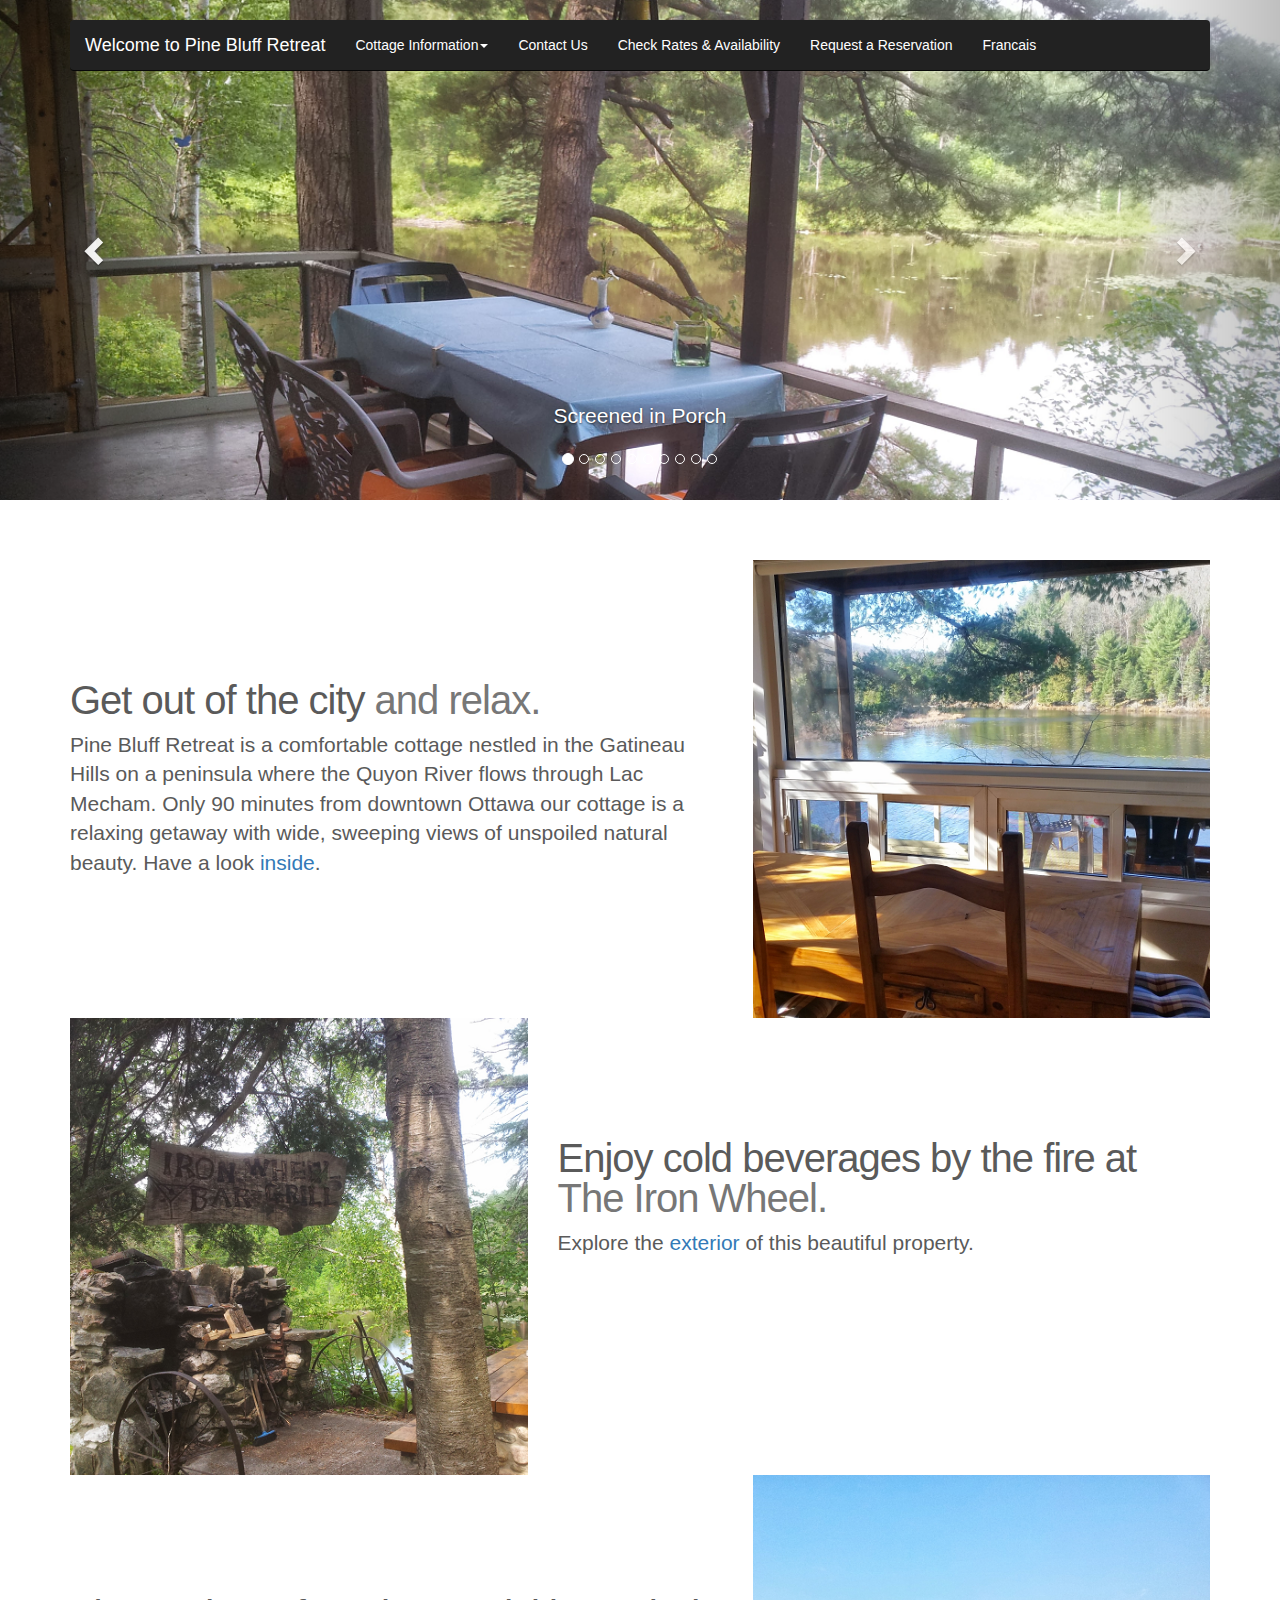
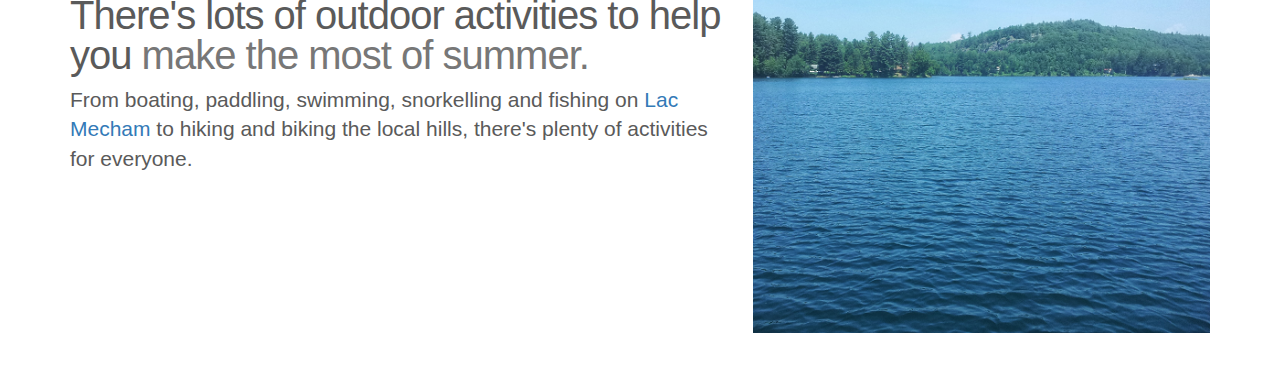
<file: index.html>
<!DOCTYPE html>
<html lang="en">
  <head>
    <meta charset="utf-8">
    <meta http-equiv="X-UA-Compatible" content="IE=edge">
    <meta name="viewport" content="width=device-width, initial-scale=1">
    <meta name="description" content="">
    <meta name="author" content="">

    <title>Pine Bluff Retreat</title>

    <link href="css/bootstrap.css" rel="stylesheet">
    <link href="css/carousel.css" rel="stylesheet">
    <link rel="stylesheet" href="jquery-ui-smoothness/jquery-ui.min.css">
    <script src="https://ajax.googleapis.com/ajax/libs/jquery/1.11.2/jquery.min.js"></script>
    <script src="js/external/jquery/jquery.js"></script>
    <script src="jquery-ui-smoothness/jquery-ui.min.js"></script>
    <script src="js/bootstrap.min.js"></script>
    <script src="js/docs.min.js"></script>

    <!-- HTML5 shim and Respond.js for IE8 support of HTML5 elements and media queries -->
    <!--[if lt IE 9]>
      <script src="https://oss.maxcdn.com/html5shiv/3.7.2/html5shiv.min.js"></script>
      <script src="https://oss.maxcdn.com/respond/1.4.2/respond.min.js"></script>
    <![endif]-->
    <style>
    nav.navbar.navbar-inverse.navbar-static-top{
      //font-size: 18px;
      //background-color: rgb(0, 165, 0);
      //color: white;
    }
    
    .featurette-heading {
      font-size: 40px;
    }
    
    .form-horizontal {
      font-size: 12px;
      line-height:15px;
    }
    
    .navbar-brand {
      color: white;
      font-size: 24 px;
    }
    
    .select {
      color: black;
    }

    .form-horizontal {
      overflow-x: hidden;
    }
    </style>
  </head>

  <body>
  <div id="whole-page">
  <!-- NAVBAR
  ================================================== -->
  <div class="navbar-wrapper">
    <div class="container" style="color:white;">
      <nav class="navbar navbar-inverse navbar-static-top">
        <div class="container">
          <div class="navbar-header">
            <button type="button" class="navbar-toggle collapsed" data-toggle="collapse" data-target="#navbar" aria-expanded="false" aria-controls="navbar">
              <span class="sr-only">Toggle navigation</span>
              <span class="icon-bar"></span>
              <span class="icon-bar"></span>
              <span class="icon-bar"></span>
            </button>
            <a class="navbar-brand" style="color:white;" href="index.html">Welcome to Pine Bluff Retreat</a>
          </div>
          <div id="navbar" class="navbar-collapse collapse" >
            <ul class="nav navbar-nav">
              <li class="dropdown">
                <a href="#" class="dropdown-toggle" data-toggle="dropdown" role="button" aria-expanded="false" style="color:white;">Cottage Information<span class="caret"></span></a>
                <ul class="dropdown-menu" role="menu">
                  <li class="dropdown-header">About the Cottage</li>
                  <li><a href="about-interior.html">Interior</a></li>
                  <li><a href="about-exterior.html">Exterior</a></li>
                  <!--<li><a href="directions.html">Address & Directions</a></li>-->
                  <li class="divider"></li>
                  <li class="dropdown-header">About Lac Mecham and Area</li>
                  <li><a href="about-lac_mecham.html">Lac Mecham</a></li>
                  <!--
                  <li><a href="amenities.html">Local Amenities and Attractions</a></li>
                  <li class="divider"></li>
                  <li class="dropdown-header">More</li>
                  <li><a href="#">Frequently Asked Questions</a></li>
                  <li><a href="#">Check-in and Check-out Policy</a></li>
                  <li><a href="#">Clean Checklist</a></li>
                  -->
                </ul>
              </li>
<!--                <li><a href="#about" id="tellafriend_link" onclick="tellAFriend();"){>Tell a Friend!</a></li>
              <li><a href="#about">Tell Us About Your Stay</a></li>-->
              <li><a href="#contact" onclick="displayContactUsForm()" style="color:white;">Contact Us</a></li>
              <li><a href="#calendar" onclick="displayCalendar()" style="color:white;">Check Rates & Availability</a></li>
              <li><a href="#reservation" onclick="displayReservationForm()"  style="color:white;">Request a Reservation</a></li>
              <li><a href="#" onclick="displayLanguageMsg()"  style="color:white;">Francais</a></li>
            </ul>
          </div>
        </div>
      </nav>
    </div>
  </div>
<!-- // Navbar -->

<!--=============================================== PAGE SPECIFIC CONTENT =============================================-->
  <!-- Carousel
  ================================================== -->
  <div id="myCarousel" class="carousel slide" data-ride="carousel">
    <!-- Indicators -->
    <ol class="carousel-indicators">
      <li data-target="#myCarousel" data-slide-to="0" class="active"></li>
      <li data-target="#myCarousel" data-slide-to="1"></li>
      <li data-target="#myCarousel" data-slide-to="2"></li>
      <li data-target="#myCarousel" data-slide-to="3"></li>
      <li data-target="#myCarousel" data-slide-to="4"></li>
      <li data-target="#myCarousel" data-slide-to="5"></li>
      <li data-target="#myCarousel" data-slide-to="6"></li>
      <li data-target="#myCarousel" data-slide-to="7"></li>
      <li data-target="#myCarousel" data-slide-to="8"></li>
      <li data-target="#myCarousel" data-slide-to="9"></li>
    </ol>
    <div class="carousel-inner" role="listbox">
      <div class="item active">
        <img src="img/lake_from_porch.png" alt="Porch">
        <div class="carousel-caption">
          <p>Screened in Porch</p>
        </div>
      </div>
      <div class="item">
        <img src="img/front_from_lake.png" alt="Front From Lake">
        <div class="carousel-caption">
          <p>Front of Cottage From Lake</p>
        </div>
      </div>
      <div class="item">
        <img src="img/north_channel.png" alt="North Channel">
        <div class="carousel-caption">
          <p>The North Channel to Main Lake Body</p>
        </div>
      </div>
      <div class="item">
        <img src="img/kitchen.png" alt="Kitchen">
        <div class="carousel-caption">
          <p>Kitchen</p>
        </div>
      </div>
      <div class="item">
        <img src="img/dock.png" alt="Kitchen">
        <div class="carousel-caption">
          <p>Boat Dock</p>
        </div>
      </div>
      <div class="item">
        <img src="img/picnic_table.png" alt="Kitchen">
        <div class="carousel-caption">
          <p>Picnic Table & Fire Pits</p>
        </div>
      </div>
      <div class="item">
        <img src="img/cottage_side_view.png" alt="Kitchen">
        <div class="carousel-caption">
          <p>Side View of Cottage</p>
        </div>
      </div>
      <div class="item">
        <img src="img/iron_wheel.png" alt="Kitchen">
        <div class="carousel-caption">
          <p>The "Iron Wheel Bar and Grill"</p>
        </div>
      </div>
      <div class="item">
        <img src="img/lac_mecham.png" alt="Kitchen">
        <div class="carousel-caption">
          <p>Lac Mecham</p>
        </div>
      </div>
      <div class="item">
        <img src="img/lac_mecham_island.png" alt="Kitchen">
        <div class="carousel-caption">
          <p>Island on Lac Mecham</p>
        </div>
      </div>        
      <a class="left carousel-control" href="#myCarousel" role="button" data-slide="prev">
        <span class="glyphicon glyphicon-chevron-left" aria-hidden="true"></span>
        <span class="sr-only">Previous</span>
      </a>
      <a class="right carousel-control" href="#myCarousel" role="button" data-slide="next">
        <span class="glyphicon glyphicon-chevron-right" aria-hidden="true"></span>
        <span class="sr-only">Next</span>
      </a>
    </div>
  </div><!-- /.carousel -->

    <!-- Marketing messaging and featurettes
    ================================================== -->
    <!-- Wrap the rest of the page in another container to center all the content. -->

    <div class="container marketing" id="marketingCover">
      <!--<hr class="featurette-divider">-->   
      <!-- START THE FEATURETTES - Cover-->
      <div class="row featurette">
        <div class="col-md-7">
          <h2 class="featurette-heading">Get out of the city<span class="text-muted"> and relax.</span></h2>
          <p class="lead">Pine Bluff Retreat is a comfortable cottage nestled in the Gatineau Hills on a peninsula where the Quyon River flows through Lac Mecham. Only 90 minutes from downtown Ottawa our cottage is a relaxing getaway with wide, sweeping views of unspoiled natural beauty. Have a look <a href="about-interior.html">inside</a>.</p>
        </div>
        <div class="col-md-5">
          <img class="featurette-image img-responsive" src="img/dining_area_500x500.png" alt="Generic placeholder image">
        </div>
      </div>
      <div class="row featurette">
        <div class="col-md-5">
          <img class="featurette-image img-responsive" src="img/iron_wheel_500x500.png" alt="Generic placeholder image">
        </div>
        <div class="col-md-7">
          <h2 class="featurette-heading">Enjoy cold beverages by the fire at <span class="text-muted">The Iron Wheel.</span></h2>
          <p class="lead">Explore the <a href="about-exterior.html">exterior</a> of this beautiful property.</p>
        </div>
      </div>
      <div class="row featurette">
        <div class="col-md-7">
          <h2 class="featurette-heading">There's lots of outdoor activities to help you <span class="text-muted">make the most of summer.</span></h2>
          <p class="lead">From boating, paddling, swimming, snorkelling and fishing on <a href="about-lac_mecham.html">Lac Mecham</a> to hiking and biking the local hills, there's plenty of activities for everyone.</p>
        </div>
        <div class="col-md-5">
          <img class="featurette-image img-responsive" src="img/open_lake.png" alt="Generic placeholder image">
        </div>
      </div>
    <!-- /END THE FEATURETTES - Cover -->
    </div>
<!--=============================================== PAGE SPECIFIC CONTENT =============================================-->
    
    <!--
    <div class="col-sm-12" id="amenities" style="top:150px">
      Local Amenities
      
      GROCERIES:  The Giant Tiger in Shawville offers a surprising amount of groceries at very good prices. There is also a grocery store in Shawville. The Bretzlaff store in Ladysmith also offers basic grocery needs.

      ALCOHOL:  There is a SAQ on Hwy 148 in Shawville and beer and wine are available at the Bretzlaff store in Ladysmith.  Remember that the consumption of alcohol while operating a boat is strictly prohibited by law.

      FISHING:  Please remember that if you plan to fish in the lake, you will require a Quebec fishing license.  One license is adequate per family.  Licenses are available at the store in Ladysmith.  You can also purchase live worms there as well as all kinds of tackle. The fine for fishing without a license is considerable.

      RESTAURANTS:  There is a restaurant in Ladysmith located in the Ladysmith Hotel.  They provide good family fare and excellent breakfasts. They also have probably the best club sandwiches and chicken wings anywhere!  Shawville offers some restaurants, pizza, Chinese food, etc.
    </div>
    -->
      
    <form class="form-horizontal" style="overflow-x:hidden" id="calendar">
      <div class="form-group">
        <div class="col-sm-12"><span style="font-weight:bold">Please note the following:</span>
          <li>A 10% discount is offered for stays of two weeks or more, or 20% for four weeks or more.
          <li>We only accept advance bookings for stays of one week or longer. Shorter duration stays may be accepted starting in mid-June.
          <li>The availabilty and rates displayed in this calendar are subject to change.
          <p>
          <iframe src="https://www.google.com/calendar/embed?showTitle=0&amp;showPrint=0&amp;showTabs=0&amp;showCalendars=0&amp;showTz=0&amp;height=600&amp;wkst=1&amp;bgcolor=%23FFFFFF&amp;src=ifihrg5d4idfr2rfo1gg3d4les%40group.calendar.google.com&amp;color=%230F4B38&amp;ctz=America%2FToronto" style=" border-width:0 " width="800" height="600" frameborder="0" scrolling="no"></iframe>
        </div>
      </div>
    </form>
     
    <form class="form-horizontal" style="overflow-x:hidden" id="contactUs" method="post" action="forms.php">
      <input type="hidden" name="formName" value="Contact Request">
      <div class="form-group">
        <label for="firstName" class="col-sm-4 control-label">First Name</label>
        <div class="col-sm-8">
          <input id="firstName" name="first" class="form-control" type="text" placeholder="First name" />                  
        </div>
      </div>
      <div class="form-group">
        <label for="lastName" class="col-sm-4 control-label">Last Name</label>
        <div class="col-sm-8">
          <input id="lastName" name="last" class="form-control" type="text" placeholder="Last name" />                  
        </div>
      </div>
      <div class="form-group">
        <label for="phone" class="col-sm-4 control-label">Phone</label>
        <div class="col-sm-8">
          <input id="phone" name="phone" class="form-control" type="tel" placeholder="Phone number" />                  
        </div>
      </div>
      <div class="form-group">
        <label for="email" class="col-sm-4 control-label">Email</label>
        <div class="col-sm-8">
          <input id="email" name="email" class="form-control" type="text" placeholder="Email" />                  
        </div>
      </div>
      <div class="form-group">
        <label for="misc" class="col-sm-4 control-label">Comments</label>
        <div class="col-sm-8">
          <textarea id="misc" name="comments" class="form-control" rows="5" columns="20" placeholder="Questions or Comments" >
          </textarea>
        </div>
      </div>
      <div class="form-group">
        <label for="misc" class="col-sm-4 control-label"></label>
        <div class="col-sm-8">
          <input type="submit" form="contactUs" value="Submit" onclick="submitForm('contactUs')">
        </div>
      </div>
    </form>
    
    <form class="form-horizontal" style="overflow-x:hidden" id="reservationForm" method="post" action="forms.php">
      <input type="hidden" name="formName" value="Reservation Request">
      <div class="form-group">
        <label for="fromDate" class="col-sm-4 control-label">From</label>
        <div class="col-sm-8">
          <input id="fromDate" name="startDate" class="form-control" type="date" placeholder="Select date of arrival" data-date-start-date="7/1/2015"/>
        </div>
      </div>
      <div class="form-group">
        <label for="toDate" class="col-sm-4 control-label">To</label>
        <div class="col-sm-8">
          <input id="toDate" name="endDate" class="form-control" type="date" placeholder="Select date of departure" onchange="calculateDuration()"/>                  
        </div>
      </div>
      <div class="form-group">
        <label for="duration" class="col-sm-4 control-label">Duration</label>
        <div class="col-sm-8">
          <input id="duration" name="duration" class="form-control" type="text" disabled placeholder="Please enter valid start and end dates" />                  
        </div>
      </div>
      <div class="form-group">
        <label for="firstName" class="col-sm-4 control-label">First Name</label>
        <div class="col-sm-8">
          <input id="firstName" name="first" class="form-control" type="text" placeholder="First name" />                  
        </div>
      </div>
      <div class="form-group">
        <label for="lastName" class="col-sm-4 control-label">Last Name</label>
        <div class="col-sm-8">
          <input id="lastName" name="last" class="form-control" type="text" placeholder="Last name" />                  
        </div>
      </div>
      <div class="form-group">
        <label for="phone" class="col-sm-4 control-label">Phone</label>
        <div class="col-sm-8">
          <input id="phone" name="phone" class="form-control" type="phone" placeholder="Phone number" />                  
        </div>
      </div>
      <div class="form-group">
        <label for="email" class="col-sm-4 control-label">Email</label>
        <div class="col-sm-8">
          <input id="email" name="email" class="form-control" type="text" placeholder="Email" />                  
        </div>
      </div>
      <div class="form-group">
        <label for="guestNumber" class="col-sm-4 control-label">Guest Number</label>
        <div class="col-sm-8">
          <select class="form-control" name="guests">
            <option>1
            <option>2
            <option>3
            <option selected>4
            <option>5
            <option>6
            <option>7+
          </select>               
        </div>
      </div>
      <div class="form-group">
        <label for="petNumber" class="col-sm-4 control-label">Pets</label>
        <div class="col-sm-8">
          <select class="form-control" name="pets">
            <option selected>0
            <option>1
            <option>2
            <option>3+
          </select>  
        </div>
      </div>
      <div class="form-group">
        <label for="misc" class="col-sm-4 control-label">Comments</label>
        <div class="col-sm-8">
          <textarea id="misc" name="comments" class="form-control" rows="5" columns="20"></textarea>
        </div>
      </div>
      <div class="form-group">
        <label for="misc" class="col-sm-4 control-label"></label>
        <div class="col-sm-8">
          <input type="submit" form="reservationForm" value="Submit" onclick="submitForm('reservationForm')">
        </div>
      </div>
    </form>
    
    <div id="alerts">
    <div>
    
    <div id="languageMsg">
      Ce site est en train d'�tre traduit en fran�ais et devrait �tre achev� dans les prochains jours. Se il vous pla�t revenir bient�t.
    </div>
    
    <!-- FOOTER -->
    <footer id="footer">
      <p class="pull-right"><a href="#">Back to top</a></p>
      <!--<p>&copy; 2014 Company, Inc. &middot; <a href="#">Privacy</a> &middot; <a href="#">Terms</a></p>-->
    </footer>
    </div>

    <!-- Bootstrap core JavaScript
    ================================================== -->
    <!-- Placed at the end of the document so the pages load faster -->
    <script>
    
      function displayAlert(msg) {
        $("#alerts").html(msg);
        $("#alerts").dialog ({ width: 500, title: "Message" });
      }
      function getBottomOfElement(element) {
        return $(element).offset().top + $(element).height();
      }
      function toggleDiv(div) {
        $("#"+div).toggle();
      }
      function showDirections() {
        $("#myCarousel").hide();
        $("#marketingCover").hide();
        $("#directions").show();
      }
      function submitForm(formId) {
        event.preventDefault(); 
        var form = $("#"+formId);
        var formData = $(form).serialize();
        $.ajax({
          type: 'POST',
          url: 'forms.php',
          data: formData
        })
        .done(function(response) {
          $("#"+formId).dialog("close");
          displayAlert("Thank you for contacting us, we'll be in touch with you shortly!");
        })
        .fail(function() {
          displayAlert("Oops, there seems to have been a problem sending your message. Please try again later, or email barry-pb@nesbit.net.");
        })
      }
      function displayAmenities() {
        $("#amenities").dialog({ width: 400, title: "Local Amenities" });
      }
      function parseDate(str) {
          var mdy = str.split('-');
          return new Date(mdy[0], mdy[1]-1, mdy[2]);
      }
      function daydiff(first, second) {
          return (second-first)/(1000*60*60*24);
      }
      function displayCalendar() {
        $("#calendar").dialog({width: 850, title: "Rates and Availability"});
      };
      function displayContactUsForm() {
        $("#contactUs").dialog({
          width: 400,
          title: "Contact Us"
        });
      };
      function calculateDuration() {
        diff = daydiff(parseDate($('#fromDate').val()), parseDate($('#toDate').val()));
        $("#duration").val(diff + " days");
      }
      function displayReservationForm() {
      /*
        $( "#startDate" ).datepicker( {
          defaultDate: "+1w",
          changeMonth: true,
          numberOfMonths: 1,
          onClose: function( selectedDate ) {
            $( "#endDate" ).datepicker( "option", "minDate", selectedDate );
          }
        });
        $( "#endDate" ).datepicker({
          defaultDate: "+1w",
          changeMonth: true,
          numberOfMonths: 1,
          onClose: function( selectedDate ) {
            $( "#startDate" ).datepicker( "option", "maxDate", selectedDate );
          }
        });
        $("#requestReservationSubmit").button();
      */
        $("#reservationForm").dialog({
          width: 500,
          title: "Request a Reservation"
        });
      };
      function displayLanguageMsg() {
        $("#languageMsg").dialog({width: 400, title: "Site fran�ais � venir bient�t."});
      };

      $(function() { 
      //  $("#myCarousel").hide();
      //  $("#marketingCover").hide();
        $("#calendar").hide();
        $("#reservationForm").hide();
        $("#contactUs").hide();
        $("#languageMsg").hide();
        $("#alerts").hide();
      });
    </script>
  </body>
</html>
</file>
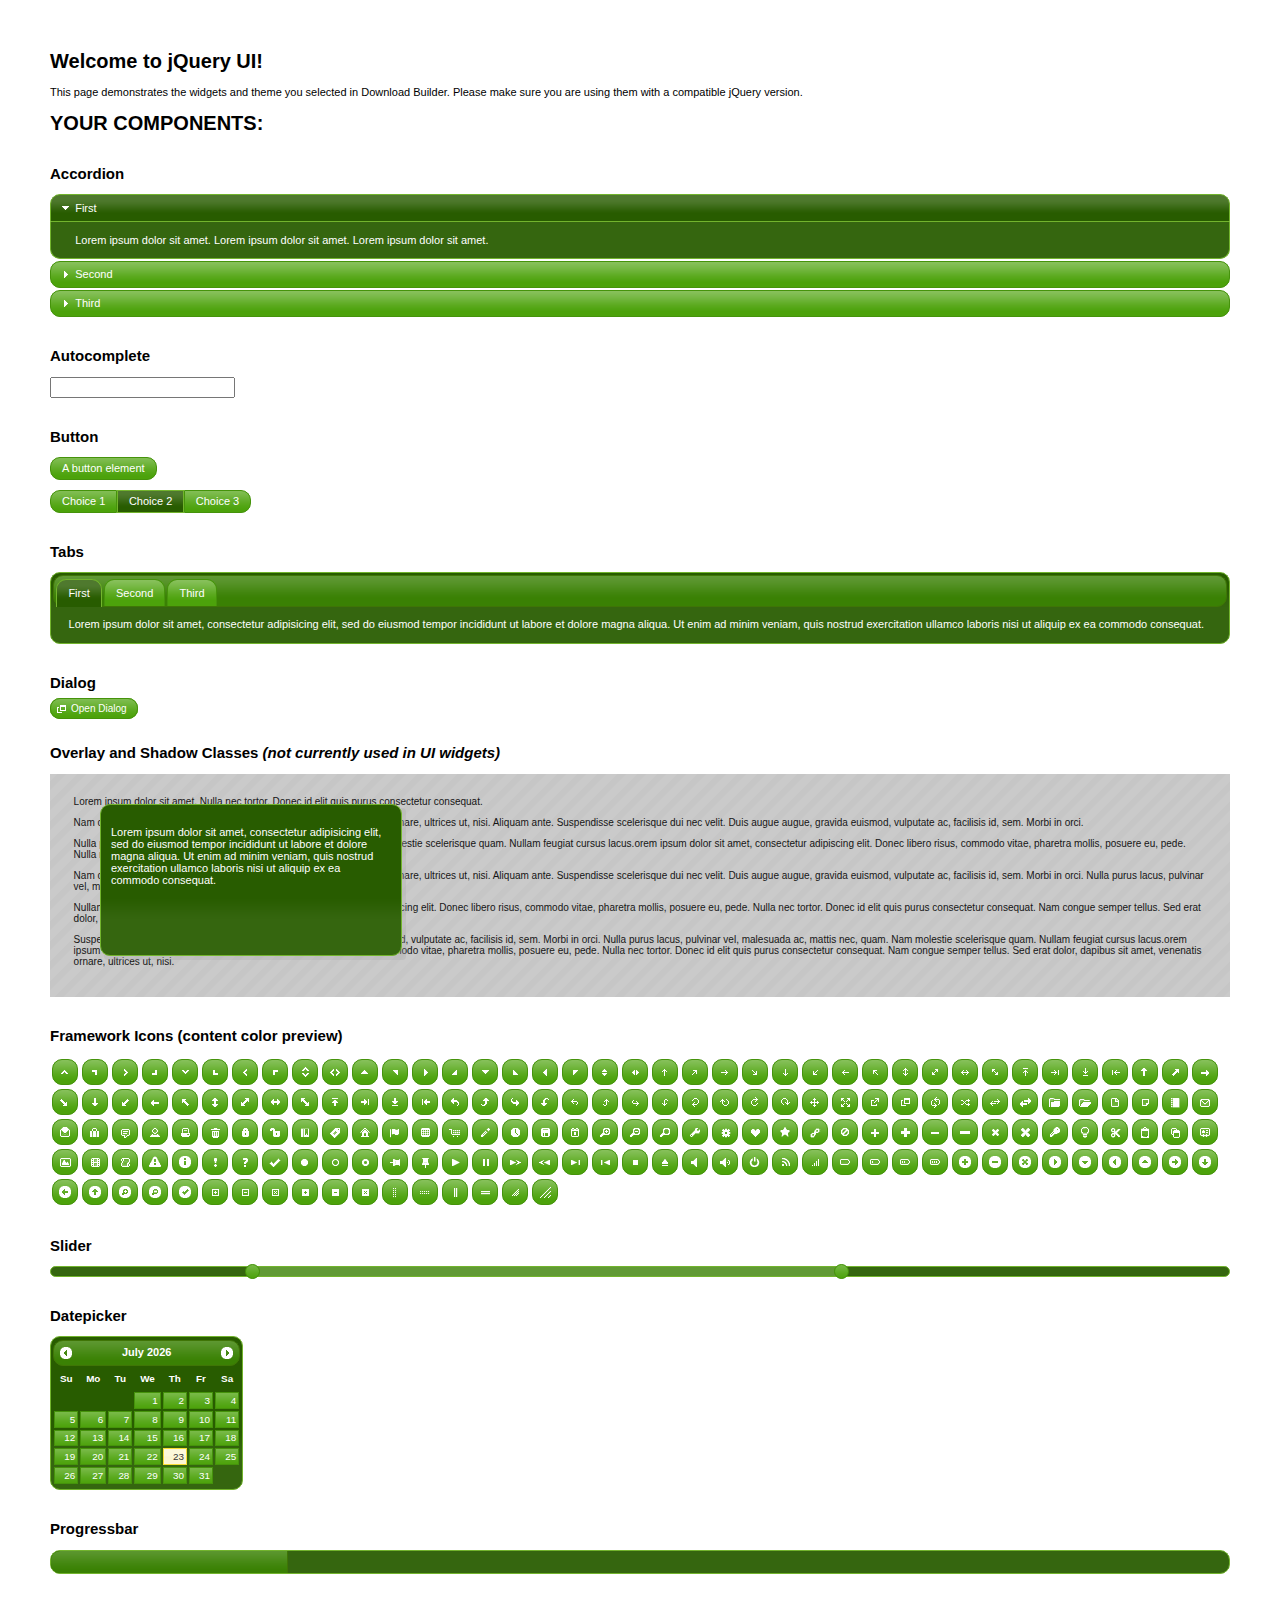
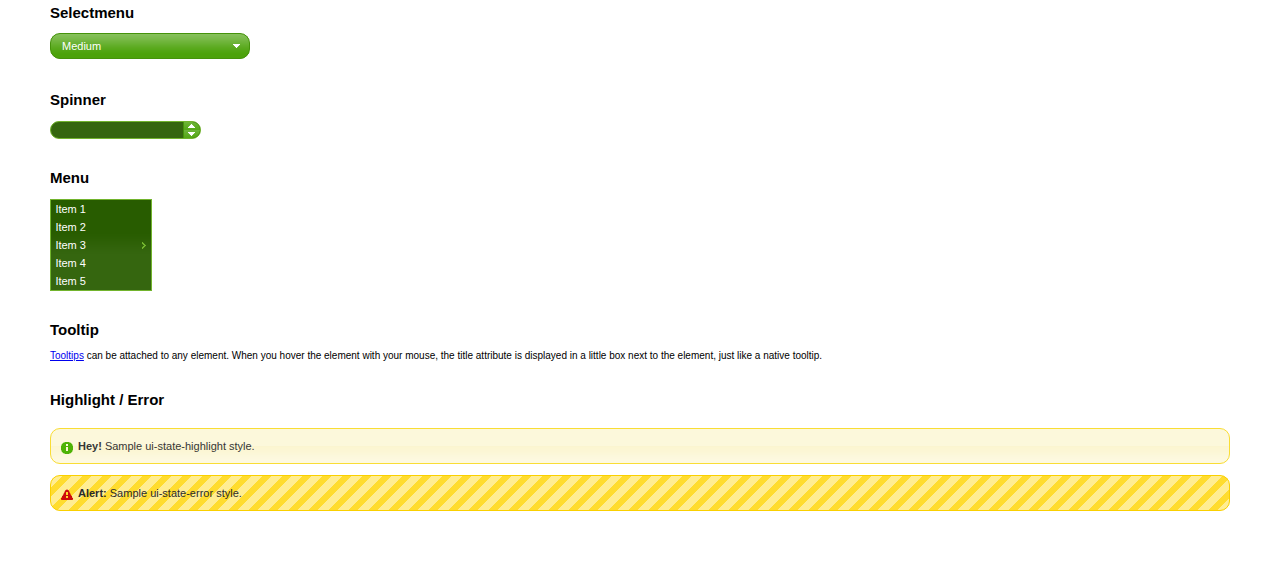
<file: jquery-ui-1.11.4.custom/index.html>
<!doctype html>
<html lang="us">
<head>
	<meta charset="utf-8">
	<title>jQuery UI Example Page</title>
	<link href="jquery-ui.css" rel="stylesheet">
	<style>
	body{
		font: 62.5% "Trebuchet MS", sans-serif;
		margin: 50px;
	}
	.demoHeaders {
		margin-top: 2em;
	}
	#dialog-link {
		padding: .4em 1em .4em 20px;
		text-decoration: none;
		position: relative;
	}
	#dialog-link span.ui-icon {
		margin: 0 5px 0 0;
		position: absolute;
		left: .2em;
		top: 50%;
		margin-top: -8px;
	}
	#icons {
		margin: 0;
		padding: 0;
	}
	#icons li {
		margin: 2px;
		position: relative;
		padding: 4px 0;
		cursor: pointer;
		float: left;
		list-style: none;
	}
	#icons span.ui-icon {
		float: left;
		margin: 0 4px;
	}
	.fakewindowcontain .ui-widget-overlay {
		position: absolute;
	}
	select {
		width: 200px;
	}
	</style>
</head>
<body>

<h1>Welcome to jQuery UI!</h1>

<div class="ui-widget">
	<p>This page demonstrates the widgets and theme you selected in Download Builder. Please make sure you are using them with a compatible jQuery version.</p>
</div>

<h1>YOUR COMPONENTS:</h1>


<!-- Accordion -->
<h2 class="demoHeaders">Accordion</h2>
<div id="accordion">
	<h3>First</h3>
	<div>Lorem ipsum dolor sit amet. Lorem ipsum dolor sit amet. Lorem ipsum dolor sit amet.</div>
	<h3>Second</h3>
	<div>Phasellus mattis tincidunt nibh.</div>
	<h3>Third</h3>
	<div>Nam dui erat, auctor a, dignissim quis.</div>
</div>



<!-- Autocomplete -->
<h2 class="demoHeaders">Autocomplete</h2>
<div>
	<input id="autocomplete" title="type &quot;a&quot;">
</div>



<!-- Button -->
<h2 class="demoHeaders">Button</h2>
<button id="button">A button element</button>
<form style="margin-top: 1em;">
	<div id="radioset">
		<input type="radio" id="radio1" name="radio"><label for="radio1">Choice 1</label>
		<input type="radio" id="radio2" name="radio" checked="checked"><label for="radio2">Choice 2</label>
		<input type="radio" id="radio3" name="radio"><label for="radio3">Choice 3</label>
	</div>
</form>



<!-- Tabs -->
<h2 class="demoHeaders">Tabs</h2>
<div id="tabs">
	<ul>
		<li><a href="#tabs-1">First</a></li>
		<li><a href="#tabs-2">Second</a></li>
		<li><a href="#tabs-3">Third</a></li>
	</ul>
	<div id="tabs-1">Lorem ipsum dolor sit amet, consectetur adipisicing elit, sed do eiusmod tempor incididunt ut labore et dolore magna aliqua. Ut enim ad minim veniam, quis nostrud exercitation ullamco laboris nisi ut aliquip ex ea commodo consequat.</div>
	<div id="tabs-2">Phasellus mattis tincidunt nibh. Cras orci urna, blandit id, pretium vel, aliquet ornare, felis. Maecenas scelerisque sem non nisl. Fusce sed lorem in enim dictum bibendum.</div>
	<div id="tabs-3">Nam dui erat, auctor a, dignissim quis, sollicitudin eu, felis. Pellentesque nisi urna, interdum eget, sagittis et, consequat vestibulum, lacus. Mauris porttitor ullamcorper augue.</div>
</div>



<!-- Dialog NOTE: Dialog is not generated by UI in this demo so it can be visually styled in themeroller-->
<h2 class="demoHeaders">Dialog</h2>
<p><a href="#" id="dialog-link" class="ui-state-default ui-corner-all"><span class="ui-icon ui-icon-newwin"></span>Open Dialog</a></p>

<h2 class="demoHeaders">Overlay and Shadow Classes <em>(not currently used in UI widgets)</em></h2>
<div style="position: relative; width: 96%; height: 200px; padding:1% 2%; overflow:hidden;" class="fakewindowcontain">
	<p>Lorem ipsum dolor sit amet,  Nulla nec tortor. Donec id elit quis purus consectetur consequat. </p><p>Nam congue semper tellus. Sed erat dolor, dapibus sit amet, venenatis ornare, ultrices ut, nisi. Aliquam ante. Suspendisse scelerisque dui nec velit. Duis augue augue, gravida euismod, vulputate ac, facilisis id, sem. Morbi in orci. </p><p>Nulla purus lacus, pulvinar vel, malesuada ac, mattis nec, quam. Nam molestie scelerisque quam. Nullam feugiat cursus lacus.orem ipsum dolor sit amet, consectetur adipiscing elit. Donec libero risus, commodo vitae, pharetra mollis, posuere eu, pede. Nulla nec tortor. Donec id elit quis purus consectetur consequat. </p><p>Nam congue semper tellus. Sed erat dolor, dapibus sit amet, venenatis ornare, ultrices ut, nisi. Aliquam ante. Suspendisse scelerisque dui nec velit. Duis augue augue, gravida euismod, vulputate ac, facilisis id, sem. Morbi in orci. Nulla purus lacus, pulvinar vel, malesuada ac, mattis nec, quam. Nam molestie scelerisque quam. </p><p>Nullam feugiat cursus lacus.orem ipsum dolor sit amet, consectetur adipiscing elit. Donec libero risus, commodo vitae, pharetra mollis, posuere eu, pede. Nulla nec tortor. Donec id elit quis purus consectetur consequat. Nam congue semper tellus. Sed erat dolor, dapibus sit amet, venenatis ornare, ultrices ut, nisi. Aliquam ante. </p><p>Suspendisse scelerisque dui nec velit. Duis augue augue, gravida euismod, vulputate ac, facilisis id, sem. Morbi in orci. Nulla purus lacus, pulvinar vel, malesuada ac, mattis nec, quam. Nam molestie scelerisque quam. Nullam feugiat cursus lacus.orem ipsum dolor sit amet, consectetur adipiscing elit. Donec libero risus, commodo vitae, pharetra mollis, posuere eu, pede. Nulla nec tortor. Donec id elit quis purus consectetur consequat. Nam congue semper tellus. Sed erat dolor, dapibus sit amet, venenatis ornare, ultrices ut, nisi. </p>

	<!-- ui-dialog -->
	<div class="ui-overlay"><div class="ui-widget-overlay"></div><div class="ui-widget-shadow ui-corner-all" style="width: 302px; height: 152px; position: absolute; left: 50px; top: 30px;"></div></div>
	<div style="position: absolute; width: 280px; height: 130px;left: 50px; top: 30px; padding: 10px;" class="ui-widget ui-widget-content ui-corner-all">
		<div class="ui-dialog-content ui-widget-content" style="background: none; border: 0;">
			<p>Lorem ipsum dolor sit amet, consectetur adipisicing elit, sed do eiusmod tempor incididunt ut labore et dolore magna aliqua. Ut enim ad minim veniam, quis nostrud exercitation ullamco laboris nisi ut aliquip ex ea commodo consequat.</p>
		</div>
	</div>

</div>

<!-- ui-dialog -->
<div id="dialog" title="Dialog Title">
	<p>Lorem ipsum dolor sit amet, consectetur adipisicing elit, sed do eiusmod tempor incididunt ut labore et dolore magna aliqua. Ut enim ad minim veniam, quis nostrud exercitation ullamco laboris nisi ut aliquip ex ea commodo consequat.</p>
</div>



<h2 class="demoHeaders">Framework Icons (content color preview)</h2>
<ul id="icons" class="ui-widget ui-helper-clearfix">
	<li class="ui-state-default ui-corner-all" title=".ui-icon-carat-1-n"><span class="ui-icon ui-icon-carat-1-n"></span></li>
	<li class="ui-state-default ui-corner-all" title=".ui-icon-carat-1-ne"><span class="ui-icon ui-icon-carat-1-ne"></span></li>
	<li class="ui-state-default ui-corner-all" title=".ui-icon-carat-1-e"><span class="ui-icon ui-icon-carat-1-e"></span></li>
	<li class="ui-state-default ui-corner-all" title=".ui-icon-carat-1-se"><span class="ui-icon ui-icon-carat-1-se"></span></li>
	<li class="ui-state-default ui-corner-all" title=".ui-icon-carat-1-s"><span class="ui-icon ui-icon-carat-1-s"></span></li>
	<li class="ui-state-default ui-corner-all" title=".ui-icon-carat-1-sw"><span class="ui-icon ui-icon-carat-1-sw"></span></li>
	<li class="ui-state-default ui-corner-all" title=".ui-icon-carat-1-w"><span class="ui-icon ui-icon-carat-1-w"></span></li>
	<li class="ui-state-default ui-corner-all" title=".ui-icon-carat-1-nw"><span class="ui-icon ui-icon-carat-1-nw"></span></li>
	<li class="ui-state-default ui-corner-all" title=".ui-icon-carat-2-n-s"><span class="ui-icon ui-icon-carat-2-n-s"></span></li>
	<li class="ui-state-default ui-corner-all" title=".ui-icon-carat-2-e-w"><span class="ui-icon ui-icon-carat-2-e-w"></span></li>
	<li class="ui-state-default ui-corner-all" title=".ui-icon-triangle-1-n"><span class="ui-icon ui-icon-triangle-1-n"></span></li>
	<li class="ui-state-default ui-corner-all" title=".ui-icon-triangle-1-ne"><span class="ui-icon ui-icon-triangle-1-ne"></span></li>
	<li class="ui-state-default ui-corner-all" title=".ui-icon-triangle-1-e"><span class="ui-icon ui-icon-triangle-1-e"></span></li>
	<li class="ui-state-default ui-corner-all" title=".ui-icon-triangle-1-se"><span class="ui-icon ui-icon-triangle-1-se"></span></li>
	<li class="ui-state-default ui-corner-all" title=".ui-icon-triangle-1-s"><span class="ui-icon ui-icon-triangle-1-s"></span></li>
	<li class="ui-state-default ui-corner-all" title=".ui-icon-triangle-1-sw"><span class="ui-icon ui-icon-triangle-1-sw"></span></li>
	<li class="ui-state-default ui-corner-all" title=".ui-icon-triangle-1-w"><span class="ui-icon ui-icon-triangle-1-w"></span></li>
	<li class="ui-state-default ui-corner-all" title=".ui-icon-triangle-1-nw"><span class="ui-icon ui-icon-triangle-1-nw"></span></li>
	<li class="ui-state-default ui-corner-all" title=".ui-icon-triangle-2-n-s"><span class="ui-icon ui-icon-triangle-2-n-s"></span></li>
	<li class="ui-state-default ui-corner-all" title=".ui-icon-triangle-2-e-w"><span class="ui-icon ui-icon-triangle-2-e-w"></span></li>
	<li class="ui-state-default ui-corner-all" title=".ui-icon-arrow-1-n"><span class="ui-icon ui-icon-arrow-1-n"></span></li>
	<li class="ui-state-default ui-corner-all" title=".ui-icon-arrow-1-ne"><span class="ui-icon ui-icon-arrow-1-ne"></span></li>
	<li class="ui-state-default ui-corner-all" title=".ui-icon-arrow-1-e"><span class="ui-icon ui-icon-arrow-1-e"></span></li>
	<li class="ui-state-default ui-corner-all" title=".ui-icon-arrow-1-se"><span class="ui-icon ui-icon-arrow-1-se"></span></li>
	<li class="ui-state-default ui-corner-all" title=".ui-icon-arrow-1-s"><span class="ui-icon ui-icon-arrow-1-s"></span></li>
	<li class="ui-state-default ui-corner-all" title=".ui-icon-arrow-1-sw"><span class="ui-icon ui-icon-arrow-1-sw"></span></li>
	<li class="ui-state-default ui-corner-all" title=".ui-icon-arrow-1-w"><span class="ui-icon ui-icon-arrow-1-w"></span></li>
	<li class="ui-state-default ui-corner-all" title=".ui-icon-arrow-1-nw"><span class="ui-icon ui-icon-arrow-1-nw"></span></li>
	<li class="ui-state-default ui-corner-all" title=".ui-icon-arrow-2-n-s"><span class="ui-icon ui-icon-arrow-2-n-s"></span></li>
	<li class="ui-state-default ui-corner-all" title=".ui-icon-arrow-2-ne-sw"><span class="ui-icon ui-icon-arrow-2-ne-sw"></span></li>
	<li class="ui-state-default ui-corner-all" title=".ui-icon-arrow-2-e-w"><span class="ui-icon ui-icon-arrow-2-e-w"></span></li>
	<li class="ui-state-default ui-corner-all" title=".ui-icon-arrow-2-se-nw"><span class="ui-icon ui-icon-arrow-2-se-nw"></span></li>
	<li class="ui-state-default ui-corner-all" title=".ui-icon-arrowstop-1-n"><span class="ui-icon ui-icon-arrowstop-1-n"></span></li>
	<li class="ui-state-default ui-corner-all" title=".ui-icon-arrowstop-1-e"><span class="ui-icon ui-icon-arrowstop-1-e"></span></li>
	<li class="ui-state-default ui-corner-all" title=".ui-icon-arrowstop-1-s"><span class="ui-icon ui-icon-arrowstop-1-s"></span></li>
	<li class="ui-state-default ui-corner-all" title=".ui-icon-arrowstop-1-w"><span class="ui-icon ui-icon-arrowstop-1-w"></span></li>
	<li class="ui-state-default ui-corner-all" title=".ui-icon-arrowthick-1-n"><span class="ui-icon ui-icon-arrowthick-1-n"></span></li>
	<li class="ui-state-default ui-corner-all" title=".ui-icon-arrowthick-1-ne"><span class="ui-icon ui-icon-arrowthick-1-ne"></span></li>
	<li class="ui-state-default ui-corner-all" title=".ui-icon-arrowthick-1-e"><span class="ui-icon ui-icon-arrowthick-1-e"></span></li>
	<li class="ui-state-default ui-corner-all" title=".ui-icon-arrowthick-1-se"><span class="ui-icon ui-icon-arrowthick-1-se"></span></li>
	<li class="ui-state-default ui-corner-all" title=".ui-icon-arrowthick-1-s"><span class="ui-icon ui-icon-arrowthick-1-s"></span></li>
	<li class="ui-state-default ui-corner-all" title=".ui-icon-arrowthick-1-sw"><span class="ui-icon ui-icon-arrowthick-1-sw"></span></li>
	<li class="ui-state-default ui-corner-all" title=".ui-icon-arrowthick-1-w"><span class="ui-icon ui-icon-arrowthick-1-w"></span></li>
	<li class="ui-state-default ui-corner-all" title=".ui-icon-arrowthick-1-nw"><span class="ui-icon ui-icon-arrowthick-1-nw"></span></li>
	<li class="ui-state-default ui-corner-all" title=".ui-icon-arrowthick-2-n-s"><span class="ui-icon ui-icon-arrowthick-2-n-s"></span></li>
	<li class="ui-state-default ui-corner-all" title=".ui-icon-arrowthick-2-ne-sw"><span class="ui-icon ui-icon-arrowthick-2-ne-sw"></span></li>
	<li class="ui-state-default ui-corner-all" title=".ui-icon-arrowthick-2-e-w"><span class="ui-icon ui-icon-arrowthick-2-e-w"></span></li>
	<li class="ui-state-default ui-corner-all" title=".ui-icon-arrowthick-2-se-nw"><span class="ui-icon ui-icon-arrowthick-2-se-nw"></span></li>
	<li class="ui-state-default ui-corner-all" title=".ui-icon-arrowthickstop-1-n"><span class="ui-icon ui-icon-arrowthickstop-1-n"></span></li>
	<li class="ui-state-default ui-corner-all" title=".ui-icon-arrowthickstop-1-e"><span class="ui-icon ui-icon-arrowthickstop-1-e"></span></li>
	<li class="ui-state-default ui-corner-all" title=".ui-icon-arrowthickstop-1-s"><span class="ui-icon ui-icon-arrowthickstop-1-s"></span></li>
	<li class="ui-state-default ui-corner-all" title=".ui-icon-arrowthickstop-1-w"><span class="ui-icon ui-icon-arrowthickstop-1-w"></span></li>
	<li class="ui-state-default ui-corner-all" title=".ui-icon-arrowreturnthick-1-w"><span class="ui-icon ui-icon-arrowreturnthick-1-w"></span></li>
	<li class="ui-state-default ui-corner-all" title=".ui-icon-arrowreturnthick-1-n"><span class="ui-icon ui-icon-arrowreturnthick-1-n"></span></li>
	<li class="ui-state-default ui-corner-all" title=".ui-icon-arrowreturnthick-1-e"><span class="ui-icon ui-icon-arrowreturnthick-1-e"></span></li>
	<li class="ui-state-default ui-corner-all" title=".ui-icon-arrowreturnthick-1-s"><span class="ui-icon ui-icon-arrowreturnthick-1-s"></span></li>
	<li class="ui-state-default ui-corner-all" title=".ui-icon-arrowreturn-1-w"><span class="ui-icon ui-icon-arrowreturn-1-w"></span></li>
	<li class="ui-state-default ui-corner-all" title=".ui-icon-arrowreturn-1-n"><span class="ui-icon ui-icon-arrowreturn-1-n"></span></li>
	<li class="ui-state-default ui-corner-all" title=".ui-icon-arrowreturn-1-e"><span class="ui-icon ui-icon-arrowreturn-1-e"></span></li>
	<li class="ui-state-default ui-corner-all" title=".ui-icon-arrowreturn-1-s"><span class="ui-icon ui-icon-arrowreturn-1-s"></span></li>
	<li class="ui-state-default ui-corner-all" title=".ui-icon-arrowrefresh-1-w"><span class="ui-icon ui-icon-arrowrefresh-1-w"></span></li>
	<li class="ui-state-default ui-corner-all" title=".ui-icon-arrowrefresh-1-n"><span class="ui-icon ui-icon-arrowrefresh-1-n"></span></li>
	<li class="ui-state-default ui-corner-all" title=".ui-icon-arrowrefresh-1-e"><span class="ui-icon ui-icon-arrowrefresh-1-e"></span></li>
	<li class="ui-state-default ui-corner-all" title=".ui-icon-arrowrefresh-1-s"><span class="ui-icon ui-icon-arrowrefresh-1-s"></span></li>
	<li class="ui-state-default ui-corner-all" title=".ui-icon-arrow-4"><span class="ui-icon ui-icon-arrow-4"></span></li>
	<li class="ui-state-default ui-corner-all" title=".ui-icon-arrow-4-diag"><span class="ui-icon ui-icon-arrow-4-diag"></span></li>
	<li class="ui-state-default ui-corner-all" title=".ui-icon-extlink"><span class="ui-icon ui-icon-extlink"></span></li>
	<li class="ui-state-default ui-corner-all" title=".ui-icon-newwin"><span class="ui-icon ui-icon-newwin"></span></li>
	<li class="ui-state-default ui-corner-all" title=".ui-icon-refresh"><span class="ui-icon ui-icon-refresh"></span></li>
	<li class="ui-state-default ui-corner-all" title=".ui-icon-shuffle"><span class="ui-icon ui-icon-shuffle"></span></li>
	<li class="ui-state-default ui-corner-all" title=".ui-icon-transfer-e-w"><span class="ui-icon ui-icon-transfer-e-w"></span></li>
	<li class="ui-state-default ui-corner-all" title=".ui-icon-transferthick-e-w"><span class="ui-icon ui-icon-transferthick-e-w"></span></li>
	<li class="ui-state-default ui-corner-all" title=".ui-icon-folder-collapsed"><span class="ui-icon ui-icon-folder-collapsed"></span></li>
	<li class="ui-state-default ui-corner-all" title=".ui-icon-folder-open"><span class="ui-icon ui-icon-folder-open"></span></li>
	<li class="ui-state-default ui-corner-all" title=".ui-icon-document"><span class="ui-icon ui-icon-document"></span></li>
	<li class="ui-state-default ui-corner-all" title=".ui-icon-document-b"><span class="ui-icon ui-icon-document-b"></span></li>
	<li class="ui-state-default ui-corner-all" title=".ui-icon-note"><span class="ui-icon ui-icon-note"></span></li>
	<li class="ui-state-default ui-corner-all" title=".ui-icon-mail-closed"><span class="ui-icon ui-icon-mail-closed"></span></li>
	<li class="ui-state-default ui-corner-all" title=".ui-icon-mail-open"><span class="ui-icon ui-icon-mail-open"></span></li>
	<li class="ui-state-default ui-corner-all" title=".ui-icon-suitcase"><span class="ui-icon ui-icon-suitcase"></span></li>
	<li class="ui-state-default ui-corner-all" title=".ui-icon-comment"><span class="ui-icon ui-icon-comment"></span></li>
	<li class="ui-state-default ui-corner-all" title=".ui-icon-person"><span class="ui-icon ui-icon-person"></span></li>
	<li class="ui-state-default ui-corner-all" title=".ui-icon-print"><span class="ui-icon ui-icon-print"></span></li>
	<li class="ui-state-default ui-corner-all" title=".ui-icon-trash"><span class="ui-icon ui-icon-trash"></span></li>
	<li class="ui-state-default ui-corner-all" title=".ui-icon-locked"><span class="ui-icon ui-icon-locked"></span></li>
	<li class="ui-state-default ui-corner-all" title=".ui-icon-unlocked"><span class="ui-icon ui-icon-unlocked"></span></li>
	<li class="ui-state-default ui-corner-all" title=".ui-icon-bookmark"><span class="ui-icon ui-icon-bookmark"></span></li>
	<li class="ui-state-default ui-corner-all" title=".ui-icon-tag"><span class="ui-icon ui-icon-tag"></span></li>
	<li class="ui-state-default ui-corner-all" title=".ui-icon-home"><span class="ui-icon ui-icon-home"></span></li>
	<li class="ui-state-default ui-corner-all" title=".ui-icon-flag"><span class="ui-icon ui-icon-flag"></span></li>
	<li class="ui-state-default ui-corner-all" title=".ui-icon-calculator"><span class="ui-icon ui-icon-calculator"></span></li>
	<li class="ui-state-default ui-corner-all" title=".ui-icon-cart"><span class="ui-icon ui-icon-cart"></span></li>
	<li class="ui-state-default ui-corner-all" title=".ui-icon-pencil"><span class="ui-icon ui-icon-pencil"></span></li>
	<li class="ui-state-default ui-corner-all" title=".ui-icon-clock"><span class="ui-icon ui-icon-clock"></span></li>
	<li class="ui-state-default ui-corner-all" title=".ui-icon-disk"><span class="ui-icon ui-icon-disk"></span></li>
	<li class="ui-state-default ui-corner-all" title=".ui-icon-calendar"><span class="ui-icon ui-icon-calendar"></span></li>
	<li class="ui-state-default ui-corner-all" title=".ui-icon-zoomin"><span class="ui-icon ui-icon-zoomin"></span></li>
	<li class="ui-state-default ui-corner-all" title=".ui-icon-zoomout"><span class="ui-icon ui-icon-zoomout"></span></li>
	<li class="ui-state-default ui-corner-all" title=".ui-icon-search"><span class="ui-icon ui-icon-search"></span></li>
	<li class="ui-state-default ui-corner-all" title=".ui-icon-wrench"><span class="ui-icon ui-icon-wrench"></span></li>
	<li class="ui-state-default ui-corner-all" title=".ui-icon-gear"><span class="ui-icon ui-icon-gear"></span></li>
	<li class="ui-state-default ui-corner-all" title=".ui-icon-heart"><span class="ui-icon ui-icon-heart"></span></li>
	<li class="ui-state-default ui-corner-all" title=".ui-icon-star"><span class="ui-icon ui-icon-star"></span></li>
	<li class="ui-state-default ui-corner-all" title=".ui-icon-link"><span class="ui-icon ui-icon-link"></span></li>
	<li class="ui-state-default ui-corner-all" title=".ui-icon-cancel"><span class="ui-icon ui-icon-cancel"></span></li>
	<li class="ui-state-default ui-corner-all" title=".ui-icon-plus"><span class="ui-icon ui-icon-plus"></span></li>
	<li class="ui-state-default ui-corner-all" title=".ui-icon-plusthick"><span class="ui-icon ui-icon-plusthick"></span></li>
	<li class="ui-state-default ui-corner-all" title=".ui-icon-minus"><span class="ui-icon ui-icon-minus"></span></li>
	<li class="ui-state-default ui-corner-all" title=".ui-icon-minusthick"><span class="ui-icon ui-icon-minusthick"></span></li>
	<li class="ui-state-default ui-corner-all" title=".ui-icon-close"><span class="ui-icon ui-icon-close"></span></li>
	<li class="ui-state-default ui-corner-all" title=".ui-icon-closethick"><span class="ui-icon ui-icon-closethick"></span></li>
	<li class="ui-state-default ui-corner-all" title=".ui-icon-key"><span class="ui-icon ui-icon-key"></span></li>
	<li class="ui-state-default ui-corner-all" title=".ui-icon-lightbulb"><span class="ui-icon ui-icon-lightbulb"></span></li>
	<li class="ui-state-default ui-corner-all" title=".ui-icon-scissors"><span class="ui-icon ui-icon-scissors"></span></li>
	<li class="ui-state-default ui-corner-all" title=".ui-icon-clipboard"><span class="ui-icon ui-icon-clipboard"></span></li>
	<li class="ui-state-default ui-corner-all" title=".ui-icon-copy"><span class="ui-icon ui-icon-copy"></span></li>
	<li class="ui-state-default ui-corner-all" title=".ui-icon-contact"><span class="ui-icon ui-icon-contact"></span></li>
	<li class="ui-state-default ui-corner-all" title=".ui-icon-image"><span class="ui-icon ui-icon-image"></span></li>
	<li class="ui-state-default ui-corner-all" title=".ui-icon-video"><span class="ui-icon ui-icon-video"></span></li>
	<li class="ui-state-default ui-corner-all" title=".ui-icon-script"><span class="ui-icon ui-icon-script"></span></li>
	<li class="ui-state-default ui-corner-all" title=".ui-icon-alert"><span class="ui-icon ui-icon-alert"></span></li>
	<li class="ui-state-default ui-corner-all" title=".ui-icon-info"><span class="ui-icon ui-icon-info"></span></li>
	<li class="ui-state-default ui-corner-all" title=".ui-icon-notice"><span class="ui-icon ui-icon-notice"></span></li>
	<li class="ui-state-default ui-corner-all" title=".ui-icon-help"><span class="ui-icon ui-icon-help"></span></li>
	<li class="ui-state-default ui-corner-all" title=".ui-icon-check"><span class="ui-icon ui-icon-check"></span></li>
	<li class="ui-state-default ui-corner-all" title=".ui-icon-bullet"><span class="ui-icon ui-icon-bullet"></span></li>
	<li class="ui-state-default ui-corner-all" title=".ui-icon-radio-off"><span class="ui-icon ui-icon-radio-off"></span></li>
	<li class="ui-state-default ui-corner-all" title=".ui-icon-radio-on"><span class="ui-icon ui-icon-radio-on"></span></li>
	<li class="ui-state-default ui-corner-all" title=".ui-icon-pin-w"><span class="ui-icon ui-icon-pin-w"></span></li>
	<li class="ui-state-default ui-corner-all" title=".ui-icon-pin-s"><span class="ui-icon ui-icon-pin-s"></span></li>
	<li class="ui-state-default ui-corner-all" title=".ui-icon-play"><span class="ui-icon ui-icon-play"></span></li>
	<li class="ui-state-default ui-corner-all" title=".ui-icon-pause"><span class="ui-icon ui-icon-pause"></span></li>
	<li class="ui-state-default ui-corner-all" title=".ui-icon-seek-next"><span class="ui-icon ui-icon-seek-next"></span></li>
	<li class="ui-state-default ui-corner-all" title=".ui-icon-seek-prev"><span class="ui-icon ui-icon-seek-prev"></span></li>
	<li class="ui-state-default ui-corner-all" title=".ui-icon-seek-end"><span class="ui-icon ui-icon-seek-end"></span></li>
	<li class="ui-state-default ui-corner-all" title=".ui-icon-seek-first"><span class="ui-icon ui-icon-seek-first"></span></li>
	<li class="ui-state-default ui-corner-all" title=".ui-icon-stop"><span class="ui-icon ui-icon-stop"></span></li>
	<li class="ui-state-default ui-corner-all" title=".ui-icon-eject"><span class="ui-icon ui-icon-eject"></span></li>
	<li class="ui-state-default ui-corner-all" title=".ui-icon-volume-off"><span class="ui-icon ui-icon-volume-off"></span></li>
	<li class="ui-state-default ui-corner-all" title=".ui-icon-volume-on"><span class="ui-icon ui-icon-volume-on"></span></li>
	<li class="ui-state-default ui-corner-all" title=".ui-icon-power"><span class="ui-icon ui-icon-power"></span></li>
	<li class="ui-state-default ui-corner-all" title=".ui-icon-signal-diag"><span class="ui-icon ui-icon-signal-diag"></span></li>
	<li class="ui-state-default ui-corner-all" title=".ui-icon-signal"><span class="ui-icon ui-icon-signal"></span></li>
	<li class="ui-state-default ui-corner-all" title=".ui-icon-battery-0"><span class="ui-icon ui-icon-battery-0"></span></li>
	<li class="ui-state-default ui-corner-all" title=".ui-icon-battery-1"><span class="ui-icon ui-icon-battery-1"></span></li>
	<li class="ui-state-default ui-corner-all" title=".ui-icon-battery-2"><span class="ui-icon ui-icon-battery-2"></span></li>
	<li class="ui-state-default ui-corner-all" title=".ui-icon-battery-3"><span class="ui-icon ui-icon-battery-3"></span></li>
	<li class="ui-state-default ui-corner-all" title=".ui-icon-circle-plus"><span class="ui-icon ui-icon-circle-plus"></span></li>
	<li class="ui-state-default ui-corner-all" title=".ui-icon-circle-minus"><span class="ui-icon ui-icon-circle-minus"></span></li>
	<li class="ui-state-default ui-corner-all" title=".ui-icon-circle-close"><span class="ui-icon ui-icon-circle-close"></span></li>
	<li class="ui-state-default ui-corner-all" title=".ui-icon-circle-triangle-e"><span class="ui-icon ui-icon-circle-triangle-e"></span></li>
	<li class="ui-state-default ui-corner-all" title=".ui-icon-circle-triangle-s"><span class="ui-icon ui-icon-circle-triangle-s"></span></li>
	<li class="ui-state-default ui-corner-all" title=".ui-icon-circle-triangle-w"><span class="ui-icon ui-icon-circle-triangle-w"></span></li>
	<li class="ui-state-default ui-corner-all" title=".ui-icon-circle-triangle-n"><span class="ui-icon ui-icon-circle-triangle-n"></span></li>
	<li class="ui-state-default ui-corner-all" title=".ui-icon-circle-arrow-e"><span class="ui-icon ui-icon-circle-arrow-e"></span></li>
	<li class="ui-state-default ui-corner-all" title=".ui-icon-circle-arrow-s"><span class="ui-icon ui-icon-circle-arrow-s"></span></li>
	<li class="ui-state-default ui-corner-all" title=".ui-icon-circle-arrow-w"><span class="ui-icon ui-icon-circle-arrow-w"></span></li>
	<li class="ui-state-default ui-corner-all" title=".ui-icon-circle-arrow-n"><span class="ui-icon ui-icon-circle-arrow-n"></span></li>
	<li class="ui-state-default ui-corner-all" title=".ui-icon-circle-zoomin"><span class="ui-icon ui-icon-circle-zoomin"></span></li>
	<li class="ui-state-default ui-corner-all" title=".ui-icon-circle-zoomout"><span class="ui-icon ui-icon-circle-zoomout"></span></li>
	<li class="ui-state-default ui-corner-all" title=".ui-icon-circle-check"><span class="ui-icon ui-icon-circle-check"></span></li>
	<li class="ui-state-default ui-corner-all" title=".ui-icon-circlesmall-plus"><span class="ui-icon ui-icon-circlesmall-plus"></span></li>
	<li class="ui-state-default ui-corner-all" title=".ui-icon-circlesmall-minus"><span class="ui-icon ui-icon-circlesmall-minus"></span></li>
	<li class="ui-state-default ui-corner-all" title=".ui-icon-circlesmall-close"><span class="ui-icon ui-icon-circlesmall-close"></span></li>
	<li class="ui-state-default ui-corner-all" title=".ui-icon-squaresmall-plus"><span class="ui-icon ui-icon-squaresmall-plus"></span></li>
	<li class="ui-state-default ui-corner-all" title=".ui-icon-squaresmall-minus"><span class="ui-icon ui-icon-squaresmall-minus"></span></li>
	<li class="ui-state-default ui-corner-all" title=".ui-icon-squaresmall-close"><span class="ui-icon ui-icon-squaresmall-close"></span></li>
	<li class="ui-state-default ui-corner-all" title=".ui-icon-grip-dotted-vertical"><span class="ui-icon ui-icon-grip-dotted-vertical"></span></li>
	<li class="ui-state-default ui-corner-all" title=".ui-icon-grip-dotted-horizontal"><span class="ui-icon ui-icon-grip-dotted-horizontal"></span></li>
	<li class="ui-state-default ui-corner-all" title=".ui-icon-grip-solid-vertical"><span class="ui-icon ui-icon-grip-solid-vertical"></span></li>
	<li class="ui-state-default ui-corner-all" title=".ui-icon-grip-solid-horizontal"><span class="ui-icon ui-icon-grip-solid-horizontal"></span></li>
	<li class="ui-state-default ui-corner-all" title=".ui-icon-gripsmall-diagonal-se"><span class="ui-icon ui-icon-gripsmall-diagonal-se"></span></li>
	<li class="ui-state-default ui-corner-all" title=".ui-icon-grip-diagonal-se"><span class="ui-icon ui-icon-grip-diagonal-se"></span></li>
</ul>


<!-- Slider -->
<h2 class="demoHeaders">Slider</h2>
<div id="slider"></div>



<!-- Datepicker -->
<h2 class="demoHeaders">Datepicker</h2>
<div id="datepicker"></div>



<!-- Progressbar -->
<h2 class="demoHeaders">Progressbar</h2>
<div id="progressbar"></div>



<!-- Progressbar -->
<h2 class="demoHeaders">Selectmenu</h2>
<select id="selectmenu">
	<option>Slower</option>
	<option>Slow</option>
	<option selected="selected">Medium</option>
	<option>Fast</option>
	<option>Faster</option>
</select>



<!-- Spinner -->
<h2 class="demoHeaders">Spinner</h2>
<input id="spinner">



<!-- Menu -->
<h2 class="demoHeaders">Menu</h2>
<ul style="width:100px;" id="menu">
	<li>Item 1</li>
	<li>Item 2</li>
	<li>Item 3
		<ul>
			<li>Item 3-1</li>
			<li>Item 3-2</li>
			<li>Item 3-3</li>
			<li>Item 3-4</li>
			<li>Item 3-5</li>
		</ul>
	</li>
	<li>Item 4</li>
	<li>Item 5</li>
</ul>



<!-- Tooltip -->
<h2 class="demoHeaders">Tooltip</h2>
<p id="tooltip">
	<a href="#" title="That&apos;s what this widget is">Tooltips</a> can be attached to any element. When you hover
the element with your mouse, the title attribute is displayed in a little box next to the element, just like a native tooltip.
</p>


<!-- Highlight / Error -->
<h2 class="demoHeaders">Highlight / Error</h2>
<div class="ui-widget">
	<div class="ui-state-highlight ui-corner-all" style="margin-top: 20px; padding: 0 .7em;">
		<p><span class="ui-icon ui-icon-info" style="float: left; margin-right: .3em;"></span>
		<strong>Hey!</strong> Sample ui-state-highlight style.</p>
	</div>
</div>
<br>
<div class="ui-widget">
	<div class="ui-state-error ui-corner-all" style="padding: 0 .7em;">
		<p><span class="ui-icon ui-icon-alert" style="float: left; margin-right: .3em;"></span>
		<strong>Alert:</strong> Sample ui-state-error style.</p>
	</div>
</div>

<script src="external/jquery/jquery.js"></script>
<script src="jquery-ui.js"></script>
<script>

$( "#accordion" ).accordion();



var availableTags = [
	"ActionScript",
	"AppleScript",
	"Asp",
	"BASIC",
	"C",
	"C++",
	"Clojure",
	"COBOL",
	"ColdFusion",
	"Erlang",
	"Fortran",
	"Groovy",
	"Haskell",
	"Java",
	"JavaScript",
	"Lisp",
	"Perl",
	"PHP",
	"Python",
	"Ruby",
	"Scala",
	"Scheme"
];
$( "#autocomplete" ).autocomplete({
	source: availableTags
});



$( "#button" ).button();
$( "#radioset" ).buttonset();



$( "#tabs" ).tabs();



$( "#dialog" ).dialog({
	autoOpen: false,
	width: 400,
	buttons: [
		{
			text: "Ok",
			click: function() {
				$( this ).dialog( "close" );
			}
		},
		{
			text: "Cancel",
			click: function() {
				$( this ).dialog( "close" );
			}
		}
	]
});

// Link to open the dialog
$( "#dialog-link" ).click(function( event ) {
	$( "#dialog" ).dialog( "open" );
	event.preventDefault();
});



$( "#datepicker" ).datepicker({
	inline: true
});



$( "#slider" ).slider({
	range: true,
	values: [ 17, 67 ]
});



$( "#progressbar" ).progressbar({
	value: 20
});



$( "#spinner" ).spinner();



$( "#menu" ).menu();



$( "#tooltip" ).tooltip();



$( "#selectmenu" ).selectmenu();


// Hover states on the static widgets
$( "#dialog-link, #icons li" ).hover(
	function() {
		$( this ).addClass( "ui-state-hover" );
	},
	function() {
		$( this ).removeClass( "ui-state-hover" );
	}
);
</script>
</body>
</html>
</file>
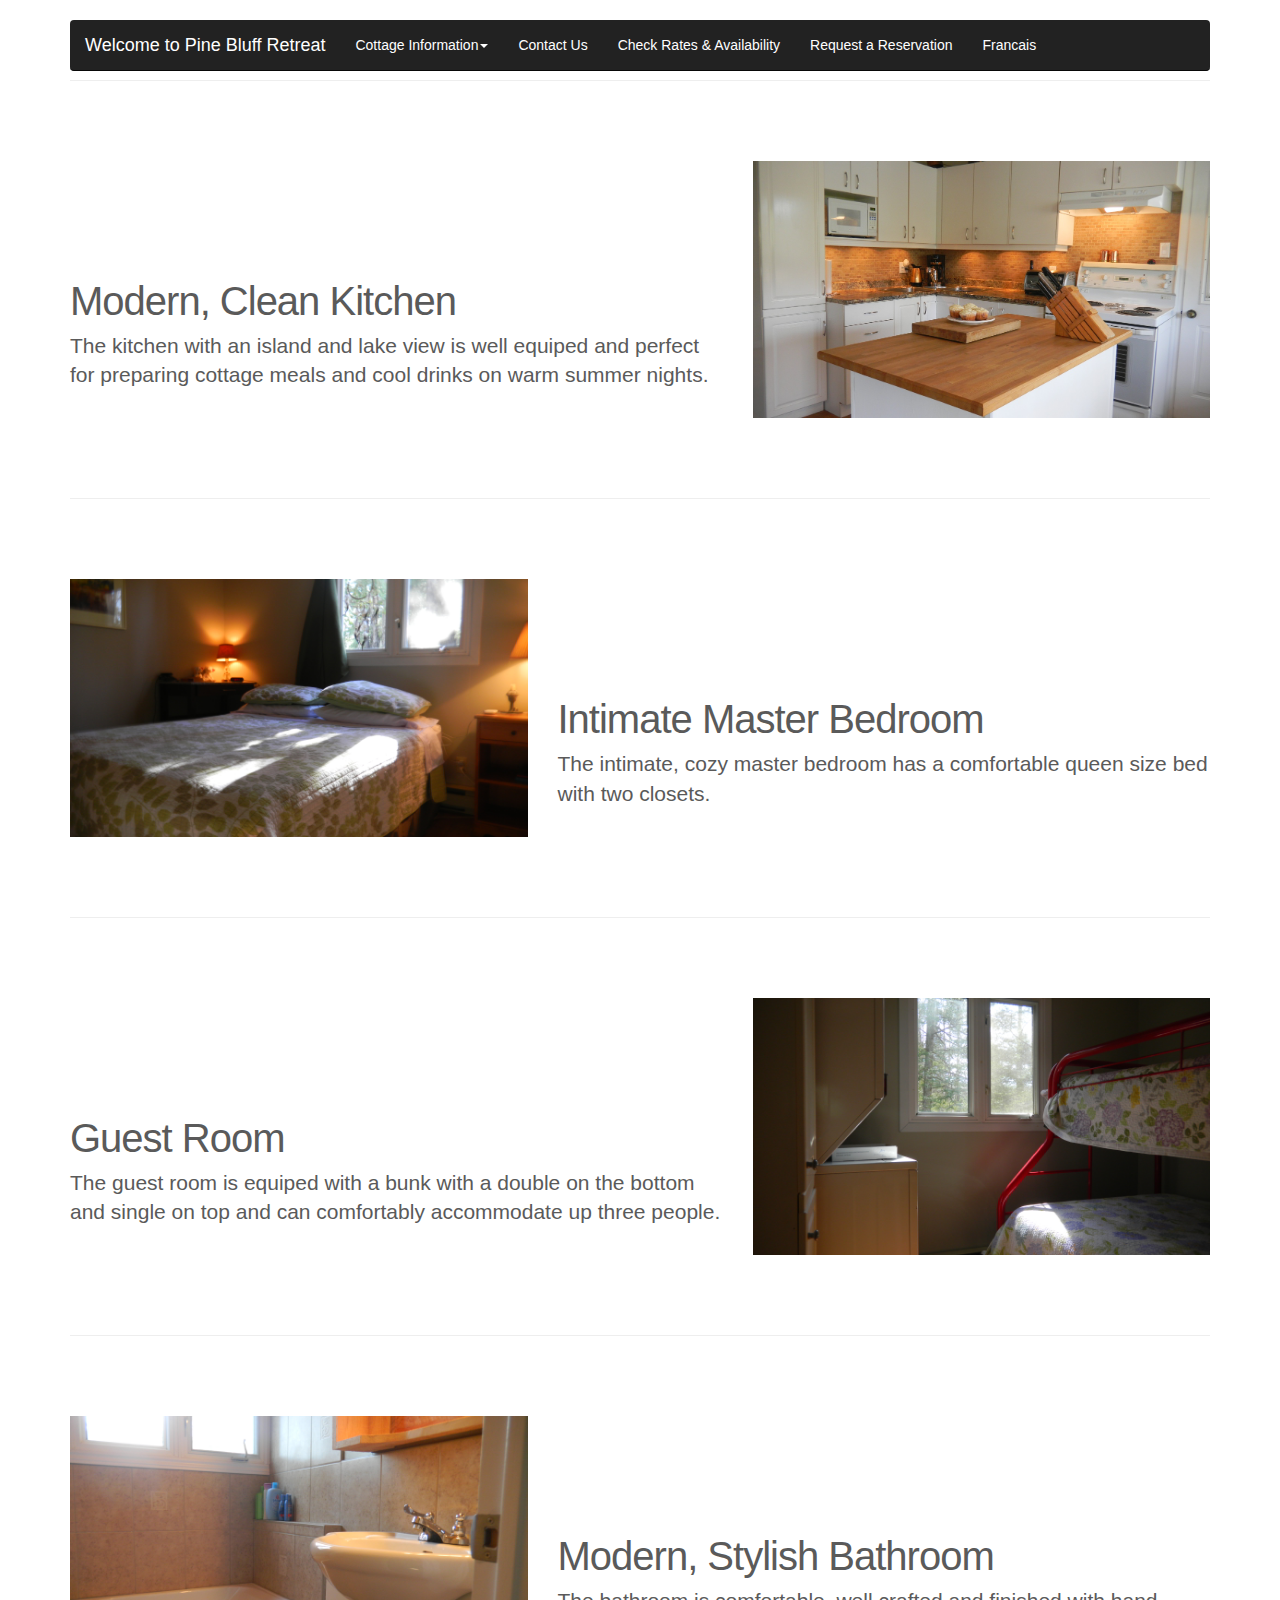
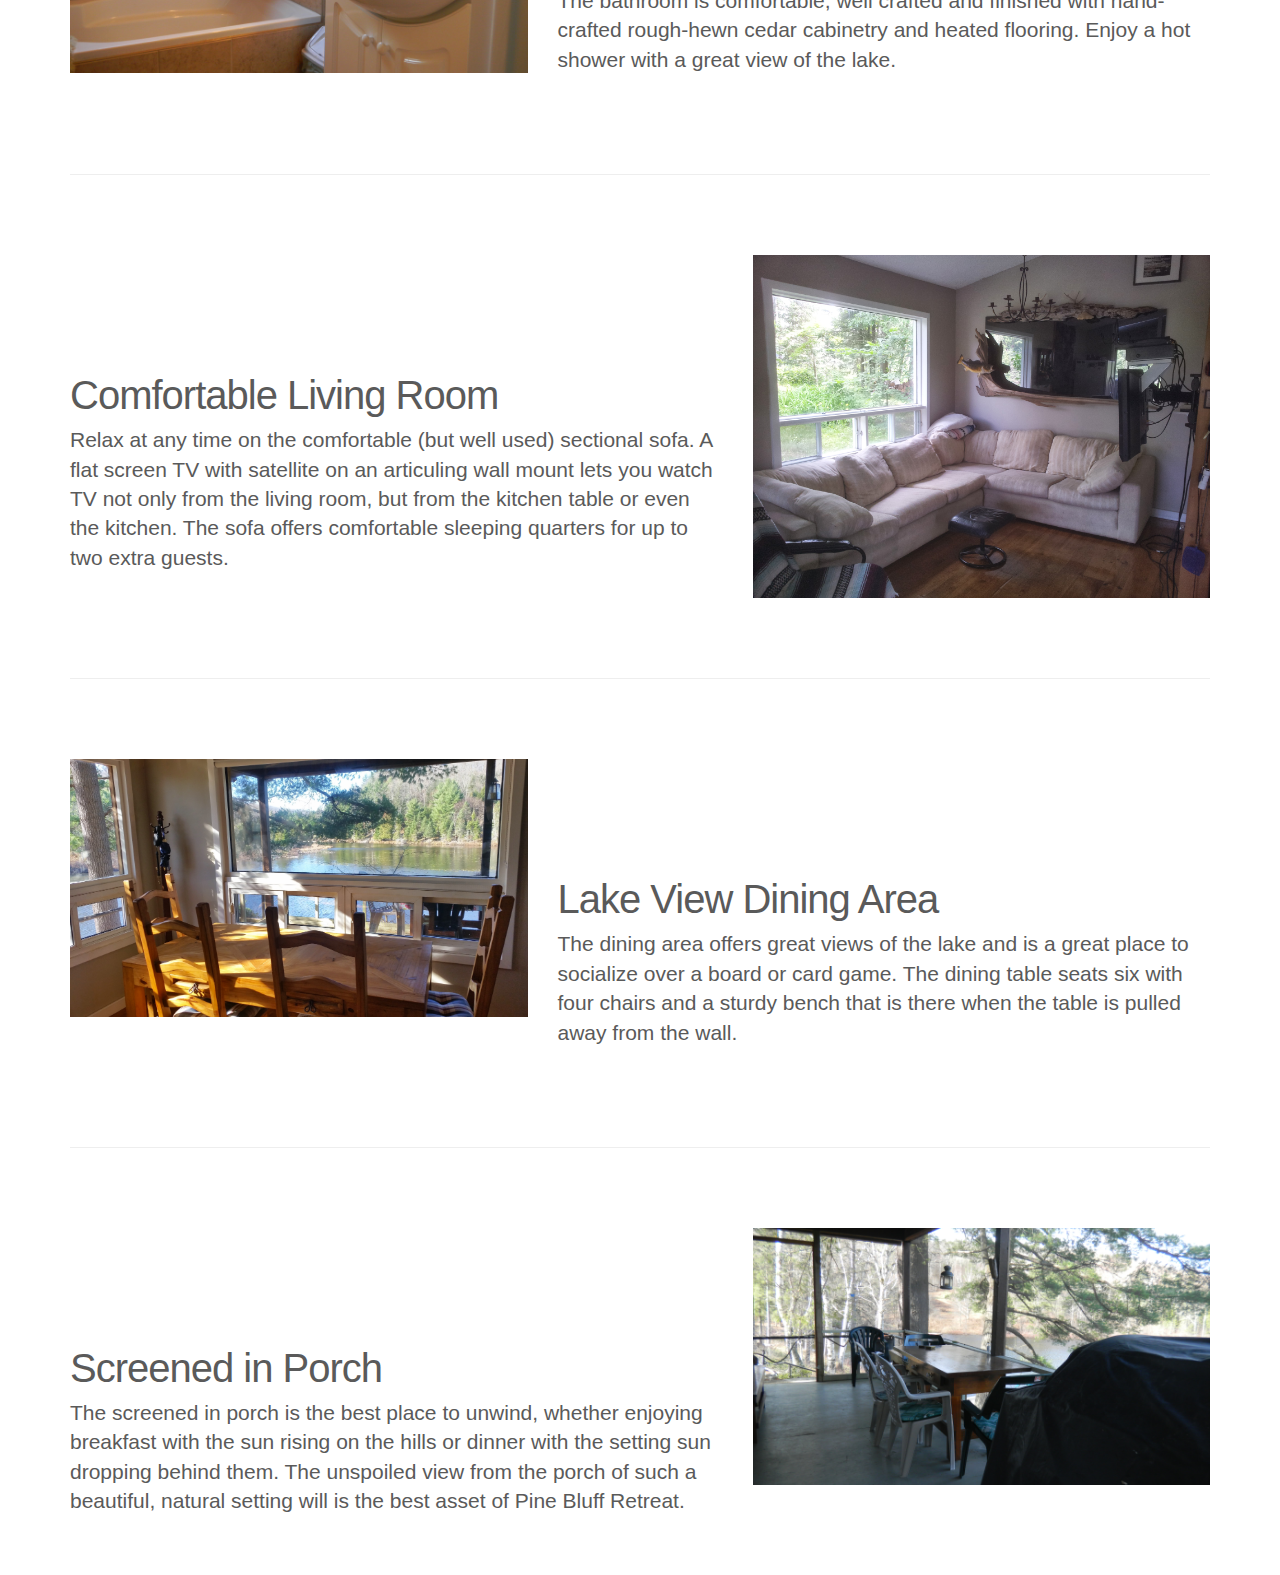
<file: about-interior.html>
<!DOCTYPE html>
<html lang="en">
  <head>
    <meta charset="utf-8">
    <meta http-equiv="X-UA-Compatible" content="IE=edge">
    <meta name="viewport" content="width=device-width, initial-scale=1">
    <meta name="description" content="">
    <meta name="author" content="">

    <title>Pine Bluff Retreat</title>

    <link href="css/bootstrap.css" rel="stylesheet">
    <link href="css/carousel.css" rel="stylesheet">
    <link rel="stylesheet" href="jquery-ui-smoothness/jquery-ui.min.css">
    <script src="https://ajax.googleapis.com/ajax/libs/jquery/1.11.2/jquery.min.js"></script>
    <script src="js/external/jquery/jquery.js"></script>
    <script src="jquery-ui-smoothness/jquery-ui.min.js"></script>
    <script src="js/bootstrap.min.js"></script>
    <script src="js/docs.min.js"></script>

    <!-- HTML5 shim and Respond.js for IE8 support of HTML5 elements and media queries -->
    <!--[if lt IE 9]>
      <script src="https://oss.maxcdn.com/html5shiv/3.7.2/html5shiv.min.js"></script>
      <script src="https://oss.maxcdn.com/respond/1.4.2/respond.min.js"></script>
    <![endif]-->
    <style>
    nav.navbar.navbar-inverse.navbar-static-top{
      //font-size: 18px;
      //background-color: rgb(0, 165, 0);
      //color: white;
    }
    
    .featurette-heading {
      font-size: 40px;
    }
    
    .form-horizontal {
      font-size: 12px;
      line-height:15px;
    }
    
    .navbar-brand {
      color: white;
      font-size: 24 px;
    }
    
    .select {
      color: black;
    }

    .form-horizontal {
      overflow-x: hidden;
    }
    </style>
  </head>

  <body>
  <div id="whole-page">
  <!-- NAVBAR
  ================================================== -->
  <div class="navbar-wrapper">
    <div class="container" style="color:white;">
      <nav class="navbar navbar-inverse navbar-static-top">
        <div class="container">
          <div class="navbar-header">
            <button type="button" class="navbar-toggle collapsed" data-toggle="collapse" data-target="#navbar" aria-expanded="false" aria-controls="navbar">
              <span class="sr-only">Toggle navigation</span>
              <span class="icon-bar"></span>
              <span class="icon-bar"></span>
              <span class="icon-bar"></span>
            </button>
            <a class="navbar-brand" style="color:white;" href="index.html">Welcome to Pine Bluff Retreat</a>
          </div>
          <div id="navbar" class="navbar-collapse collapse" >
            <ul class="nav navbar-nav">
              <li class="dropdown">
                <a href="#" class="dropdown-toggle" data-toggle="dropdown" role="button" aria-expanded="false" style="color:white;">Cottage Information<span class="caret"></span></a>
                <ul class="dropdown-menu" role="menu">
                  <li class="dropdown-header">About the Cottage</li>
                  <li><a href="about-interior.html">Interior</a></li>
                  <li><a href="about-exterior.html">Exterior</a></li>
                  <!--<li><a href="directions.html">Address & Directions</a></li>-->
                  <li class="divider"></li>
                  <li class="dropdown-header">About Lac Mecham and Area</li>
                  <li><a href="about-lac_mecham.html">Lac Mecham</a></li>
                  <!--
                  <li><a href="amenities.html">Local Amenities and Attractions</a></li>
                  <li class="divider"></li>
                  <li class="dropdown-header">More</li>
                  <li><a href="#">Frequently Asked Questions</a></li>
                  <li><a href="#">Check-in and Check-out Policy</a></li>
                  <li><a href="#">Clean Checklist</a></li>
                  -->
                </ul>
              </li>
<!--                <li><a href="#about" id="tellafriend_link" onclick="tellAFriend();"){>Tell a Friend!</a></li>
              <li><a href="#about">Tell Us About Your Stay</a></li>-->
              <li><a href="#contact" onclick="displayContactUsForm()" style="color:white;">Contact Us</a></li>
              <li><a href="#calendar" onclick="displayCalendar()" style="color:white;">Check Rates & Availability</a></li>
              <li><a href="#reservation" onclick="displayReservationForm()"  style="color:white;">Request a Reservation</a></li>
              <li><a href="#" onclick="displayLanguageMsg()"  style="color:white;">Francais</a></li>
            </ul>
          </div>
        </div>
      </nav>
    </div>
  </div>
<!-- // Navbar -->

<!--=============================================== PAGE SPECIFIC CONTENT =============================================-->
    <!-- Marketing messaging and featurettes
    ================================================== -->
    <!-- Wrap the rest of the page in another container to center all the content. -->

    <div class="container marketing">

      <hr class="featurette-divider">
      
      <!-- START THE FEATURETTES -->
      <div class="row featurette">
        <div class="col-md-7">
          <h2 class="featurette-heading">Modern, Clean Kitchen</h2>
          <p class="lead">The kitchen with an island and lake view is well equiped and perfect for preparing cottage meals and cool drinks on warm summer nights.</p>
        </div>
        <div class="col-md-5">
          <img class="featurette-image img-responsive" src="img/kitchen_lg.jpg" alt="Generic placeholder image">
        </div>
      </div>

      <hr class="featurette-divider">

      <div class="row featurette">
        <div class="col-md-5">
          <img class="featurette-image img-responsive" src="img/master_bedroom.jpg" alt="Generic placeholder image">
        </div>
        <div class="col-md-7">
          <h2 class="featurette-heading">Intimate Master Bedroom</h2>
          <p class="lead">The intimate, cozy master bedroom has a comfortable queen size bed with two closets.</p>
        </div>
      </div>

      <hr class="featurette-divider">

      <div class="row featurette">
        <div class="col-md-7">
          <h2 class="featurette-heading">Guest Room</h2>
          <p class="lead">The guest room is equiped with a bunk with a double on the bottom and single on top and can comfortably accommodate up three people.</p>
        </div>
        <div class="col-md-5">
          <img class="featurette-image img-responsive" src="img/guest_room.jpg" alt="Generic placeholder image">
        </div>
      </div>

      <hr class="featurette-divider">
      
      <div class="row featurette">
        <div class="col-md-5">
          <img class="featurette-image img-responsive" src="img/bathroom.jpg" alt="Generic placeholder image">
        </div>
        <div class="col-md-7">
          <h2 class="featurette-heading">Modern, Stylish Bathroom</h2>
          <p class="lead">The bathroom is comfortable, well crafted and finished with hand-crafted rough-hewn cedar cabinetry and heated flooring. Enjoy a hot shower with a great view of the lake.</p>
        </div>
      </div>
      <hr class="featurette-divider">

      <div class="row featurette">
        <div class="col-md-7">
          <h2 class="featurette-heading">Comfortable Living Room</h2>
          <p class="lead">Relax at any time on the comfortable (but well used) sectional sofa. A flat screen TV with satellite on an articuling wall mount lets you watch TV not only from the living room, but from the kitchen table or even the kitchen. The sofa offers comfortable sleeping quarters for up to two extra guests.</p>
        </div>
        <div class="col-md-5">
          <img class="featurette-image img-responsive" src="img/living_room.jpg" alt="Generic placeholder image">
        </div>
      </div>

      <hr class="featurette-divider">
      
      <div class="row featurette">
        <div class="col-md-5">
          <img class="featurette-image img-responsive" src="img/dining_area.jpg" alt="Generic placeholder image">
        </div>
        <div class="col-md-7">
          <h2 class="featurette-heading">Lake View Dining Area</h2>
          <p class="lead">The dining area offers great views of the lake and is a great place to socialize over a board or card game. The dining table seats six with four chairs and a sturdy bench that is there when the table is pulled away from the wall.</p>
        </div>
      </div>
      
      <hr class="featurette-divider">

      <div class="row featurette">
        <div class="col-md-7">
          <h2 class="featurette-heading">Screened in Porch</h2>
          <p class="lead">The screened in porch is the best place to unwind, whether enjoying breakfast with the sun rising on the hills or dinner with the setting sun dropping behind them. The unspoiled view from the porch of such a beautiful, natural setting will is the best asset of Pine Bluff Retreat.</p>
        </div>
        <div class="col-md-5">
          <img class="featurette-image img-responsive" src="img/porch.jpg" alt="Generic placeholder image">
        </div>
      </div>

      <!-- /END THE FEATURETTES -->

<!--=============================================== PAGE SPECIFIC CONTENT =============================================-->
    
    <!--
    <div class="col-sm-12" id="amenities" style="top:150px">
      Local Amenities
      
      GROCERIES:  The Giant Tiger in Shawville offers a surprising amount of groceries at very good prices. There is also a grocery store in Shawville. The Bretzlaff store in Ladysmith also offers basic grocery needs.

      ALCOHOL:  There is a SAQ on Hwy 148 in Shawville and beer and wine are available at the Bretzlaff store in Ladysmith.  Remember that the consumption of alcohol while operating a boat is strictly prohibited by law.

      FISHING:  Please remember that if you plan to fish in the lake, you will require a Quebec fishing license.  One license is adequate per family.  Licenses are available at the store in Ladysmith.  You can also purchase live worms there as well as all kinds of tackle. The fine for fishing without a license is considerable.

      RESTAURANTS:  There is a restaurant in Ladysmith located in the Ladysmith Hotel.  They provide good family fare and excellent breakfasts. They also have probably the best club sandwiches and chicken wings anywhere!  Shawville offers some restaurants, pizza, Chinese food, etc.
    </div>
    -->
      
    <form class="form-horizontal" style="overflow-x:hidden" id="calendar">
      <div class="form-group">
        <div class="col-sm-12"><span style="font-weight:bold">Please note the following:</span>
          <li>A 10% discount is offered for stays of two weeks or more, or 20% for four weeks or more.
          <li>We only accept advance bookings for stays of one week or longer. Shorter duration stays may be accepted starting in mid-June.
          <li>The availabilty and rates displayed in this calendar are subject to change.
          <p>
          <iframe src="https://www.google.com/calendar/embed?showTitle=0&amp;showPrint=0&amp;showTabs=0&amp;showCalendars=0&amp;showTz=0&amp;height=600&amp;wkst=1&amp;bgcolor=%23FFFFFF&amp;src=ifihrg5d4idfr2rfo1gg3d4les%40group.calendar.google.com&amp;color=%230F4B38&amp;ctz=America%2FToronto" style=" border-width:0 " width="800" height="600" frameborder="0" scrolling="no"></iframe>
        </div>
      </div>
    </form>
     
    <form class="form-horizontal" style="overflow-x:hidden" id="contactUs" method="post" action="forms.php">
      <input type="hidden" name="formName" value="Contact Request">
      <div class="form-group">
        <label for="firstName" class="col-sm-4 control-label">First Name</label>
        <div class="col-sm-8">
          <input id="firstName" name="first" class="form-control" type="text" placeholder="First name" />                  
        </div>
      </div>
      <div class="form-group">
        <label for="lastName" class="col-sm-4 control-label">Last Name</label>
        <div class="col-sm-8">
          <input id="lastName" name="last" class="form-control" type="text" placeholder="Last name" />                  
        </div>
      </div>
      <div class="form-group">
        <label for="phone" class="col-sm-4 control-label">Phone</label>
        <div class="col-sm-8">
          <input id="phone" name="phone" class="form-control" type="tel" placeholder="Phone number" />                  
        </div>
      </div>
      <div class="form-group">
        <label for="email" class="col-sm-4 control-label">Email</label>
        <div class="col-sm-8">
          <input id="email" name="email" class="form-control" type="text" placeholder="Email" />                  
        </div>
      </div>
      <div class="form-group">
        <label for="misc" class="col-sm-4 control-label">Comments</label>
        <div class="col-sm-8">
          <textarea id="misc" name="comments" class="form-control" rows="5" columns="20" placeholder="Questions or Comments" >
          </textarea>
        </div>
      </div>
      <div class="form-group">
        <label for="misc" class="col-sm-4 control-label"></label>
        <div class="col-sm-8">
          <input type="submit" form="contactUs" value="Submit" onclick="submitForm('contactUs')">
        </div>
      </div>
    </form>
    
    <form class="form-horizontal" style="overflow-x:hidden" id="reservationForm" method="post" action="forms.php">
      <input type="hidden" name="formName" value="Reservation Request">
      <div class="form-group">
        <label for="fromDate" class="col-sm-4 control-label">From</label>
        <div class="col-sm-8">
          <input id="fromDate" name="startDate" class="form-control" type="date" placeholder="Select date of arrival" data-date-start-date="7/1/2015"/>
        </div>
      </div>
      <div class="form-group">
        <label for="toDate" class="col-sm-4 control-label">To</label>
        <div class="col-sm-8">
          <input id="toDate" name="endDate" class="form-control" type="date" placeholder="Select date of departure" onchange="calculateDuration()"/>                  
        </div>
      </div>
      <div class="form-group">
        <label for="duration" class="col-sm-4 control-label">Duration</label>
        <div class="col-sm-8">
          <input id="duration" name="duration" class="form-control" type="text" disabled placeholder="Please enter valid start and end dates" />                  
        </div>
      </div>
      <div class="form-group">
        <label for="firstName" class="col-sm-4 control-label">First Name</label>
        <div class="col-sm-8">
          <input id="firstName" name="first" class="form-control" type="text" placeholder="First name" />                  
        </div>
      </div>
      <div class="form-group">
        <label for="lastName" class="col-sm-4 control-label">Last Name</label>
        <div class="col-sm-8">
          <input id="lastName" name="last" class="form-control" type="text" placeholder="Last name" />                  
        </div>
      </div>
      <div class="form-group">
        <label for="phone" class="col-sm-4 control-label">Phone</label>
        <div class="col-sm-8">
          <input id="phone" name="phone" class="form-control" type="phone" placeholder="Phone number" />                  
        </div>
      </div>
      <div class="form-group">
        <label for="email" class="col-sm-4 control-label">Email</label>
        <div class="col-sm-8">
          <input id="email" name="email" class="form-control" type="text" placeholder="Email" />                  
        </div>
      </div>
      <div class="form-group">
        <label for="guestNumber" class="col-sm-4 control-label">Guest Number</label>
        <div class="col-sm-8">
          <select class="form-control" name="guests">
            <option>1
            <option>2
            <option>3
            <option selected>4
            <option>5
            <option>6
            <option>7+
          </select>               
        </div>
      </div>
      <div class="form-group">
        <label for="petNumber" class="col-sm-4 control-label">Pets</label>
        <div class="col-sm-8">
          <select class="form-control" name="pets">
            <option selected>0
            <option>1
            <option>2
            <option>3+
          </select>  
        </div>
      </div>
      <div class="form-group">
        <label for="misc" class="col-sm-4 control-label">Comments</label>
        <div class="col-sm-8">
          <textarea id="misc" name="comments" class="form-control" rows="5" columns="20"></textarea>
        </div>
      </div>
      <div class="form-group">
        <label for="misc" class="col-sm-4 control-label"></label>
        <div class="col-sm-8">
          <input type="submit" form="reservationForm" value="Submit" onclick="submitForm('reservationForm')">
        </div>
      </div>
    </form>
    
    <div id="alerts">
    <div>
    
    <div id="languageMsg">
      Ce site est en train d'�tre traduit en fran�ais et devrait �tre achev� dans les prochains jours. Se il vous pla�t revenir bient�t.
    </div>
    
    <!-- FOOTER -->
    <footer id="footer">
      <p class="pull-right"><a href="#">Back to top</a></p>
      <!--<p>&copy; 2014 Company, Inc. &middot; <a href="#">Privacy</a> &middot; <a href="#">Terms</a></p>-->
    </footer>
    </div>

    <!-- Bootstrap core JavaScript
    ================================================== -->
    <!-- Placed at the end of the document so the pages load faster -->
    <script>
    
      function displayAlert(msg) {
        $("#alerts").html(msg);
        $("#alerts").dialog ({ width: 500, title: "Message" });
      }
      function getBottomOfElement(element) {
        return $(element).offset().top + $(element).height();
      }
      function toggleDiv(div) {
        $("#"+div).toggle();
      }
      function showDirections() {
        $("#myCarousel").hide();
        $("#marketingCover").hide();
        $("#directions").show();
      }
      function submitForm(formId) {
        event.preventDefault(); 
        var form = $("#"+formId);
        var formData = $(form).serialize();
        $.ajax({
          type: 'POST',
          url: 'forms.php',
          data: formData
        })
        .done(function(response) {
          $("#"+formId).dialog("close");
          displayAlert("Thank you for contacting us, we'll be in touch with you shortly!");
        })
        .fail(function() {
          displayAlert("Oops, there seems to have been a problem sending your message. Please try again later, or email barry-pb@nesbit.net.");
        })
      }
      function displayAmenities() {
        $("#amenities").dialog({ width: 400, title: "Local Amenities" });
      }
      function parseDate(str) {
          var mdy = str.split('-');
          return new Date(mdy[0], mdy[1]-1, mdy[2]);
      }
      function daydiff(first, second) {
          return (second-first)/(1000*60*60*24);
      }
      function displayCalendar() {
        $("#calendar").dialog({width: 850, title: "Rates and Availability"});
      };
      function displayContactUsForm() {
        $("#contactUs").dialog({
          width: 400,
          title: "Contact Us"
        });
      };
      function calculateDuration() {
        diff = daydiff(parseDate($('#fromDate').val()), parseDate($('#toDate').val()));
        $("#duration").val(diff + " days");
      }
      function displayReservationForm() {
      /*
        $( "#startDate" ).datepicker( {
          defaultDate: "+1w",
          changeMonth: true,
          numberOfMonths: 1,
          onClose: function( selectedDate ) {
            $( "#endDate" ).datepicker( "option", "minDate", selectedDate );
          }
        });
        $( "#endDate" ).datepicker({
          defaultDate: "+1w",
          changeMonth: true,
          numberOfMonths: 1,
          onClose: function( selectedDate ) {
            $( "#startDate" ).datepicker( "option", "maxDate", selectedDate );
          }
        });
        $("#requestReservationSubmit").button();
      */
        $("#reservationForm").dialog({
          width: 500,
          title: "Request a Reservation"
        });
      };
      function displayLanguageMsg() {
        $("#languageMsg").dialog({width: 400, title: "Site fran�ais � venir bient�t."});
      };

      $(function() { 
      //  $("#myCarousel").hide();
      //  $("#marketingCover").hide();
        $("#calendar").hide();
        $("#reservationForm").hide();
        $("#contactUs").hide();
        $("#languageMsg").hide();
        $("#alerts").hide();
      });
    </script>
  </body>
</html>
</file>
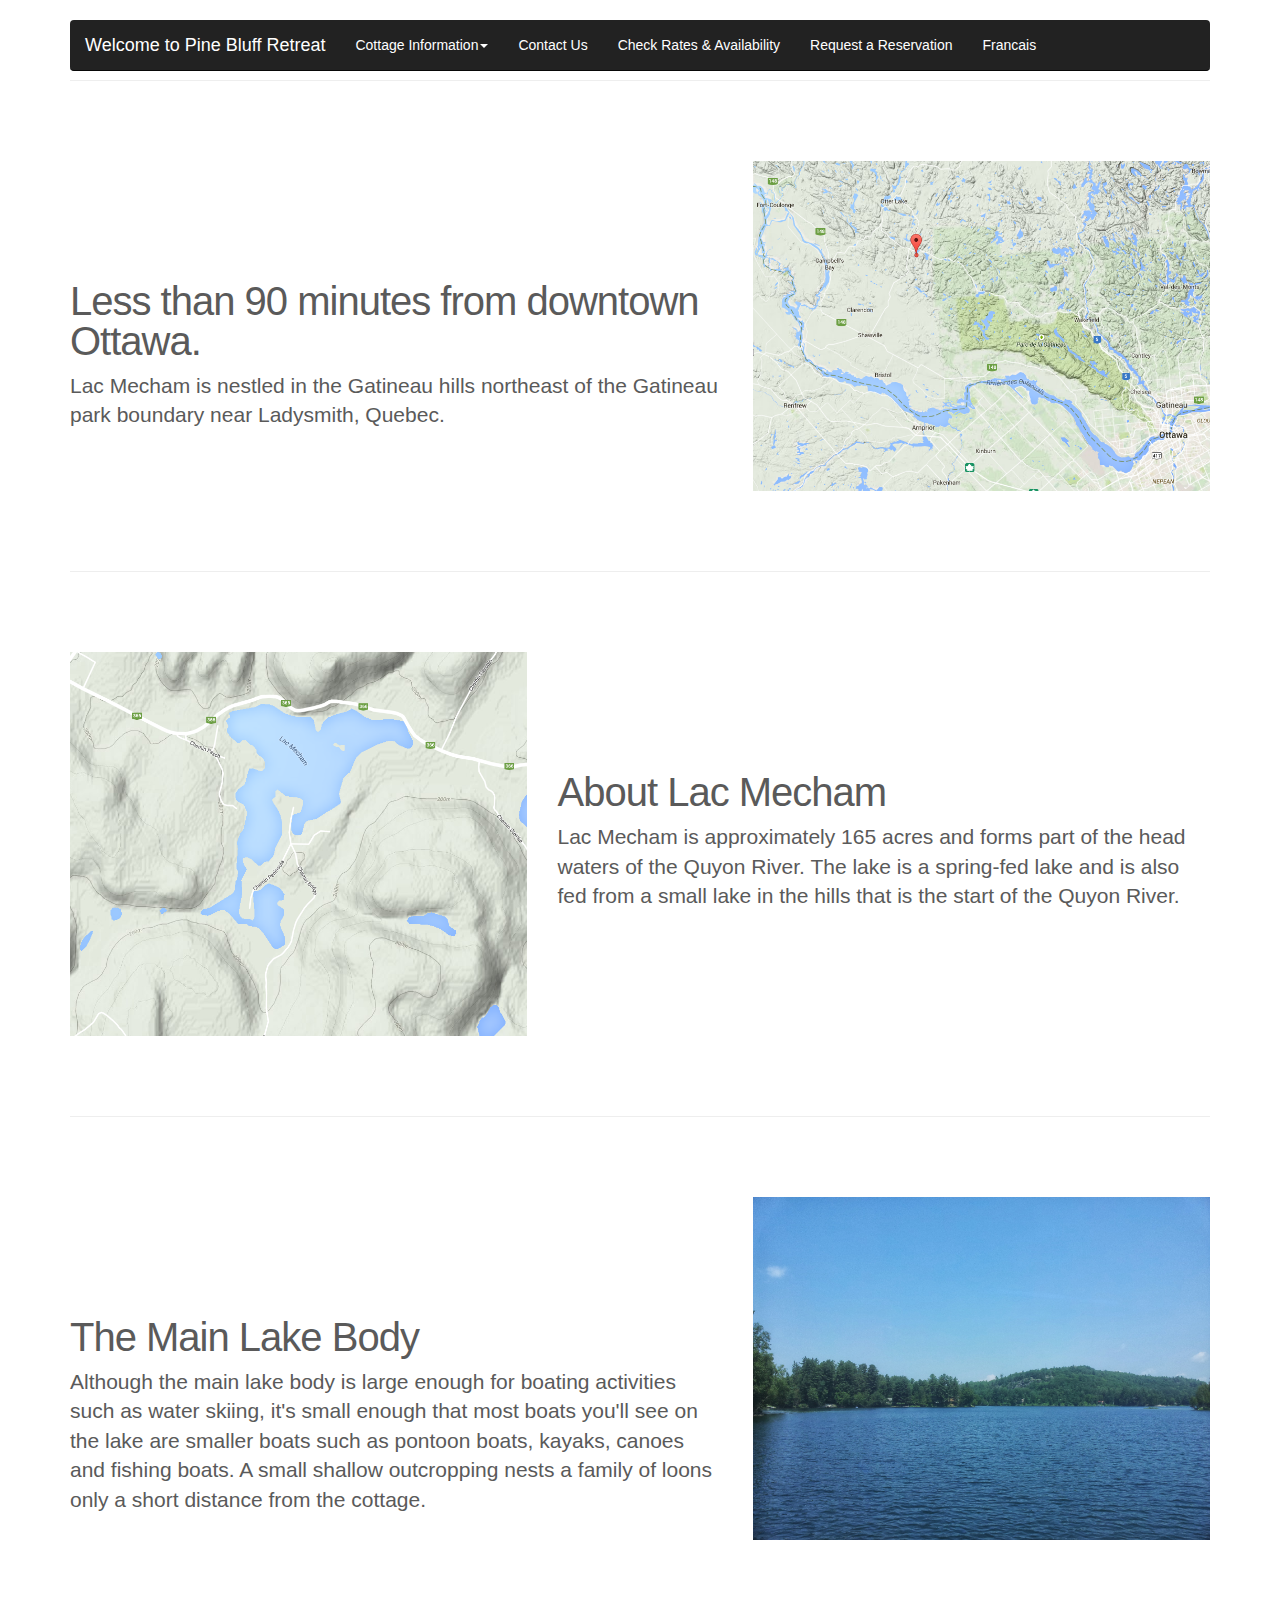
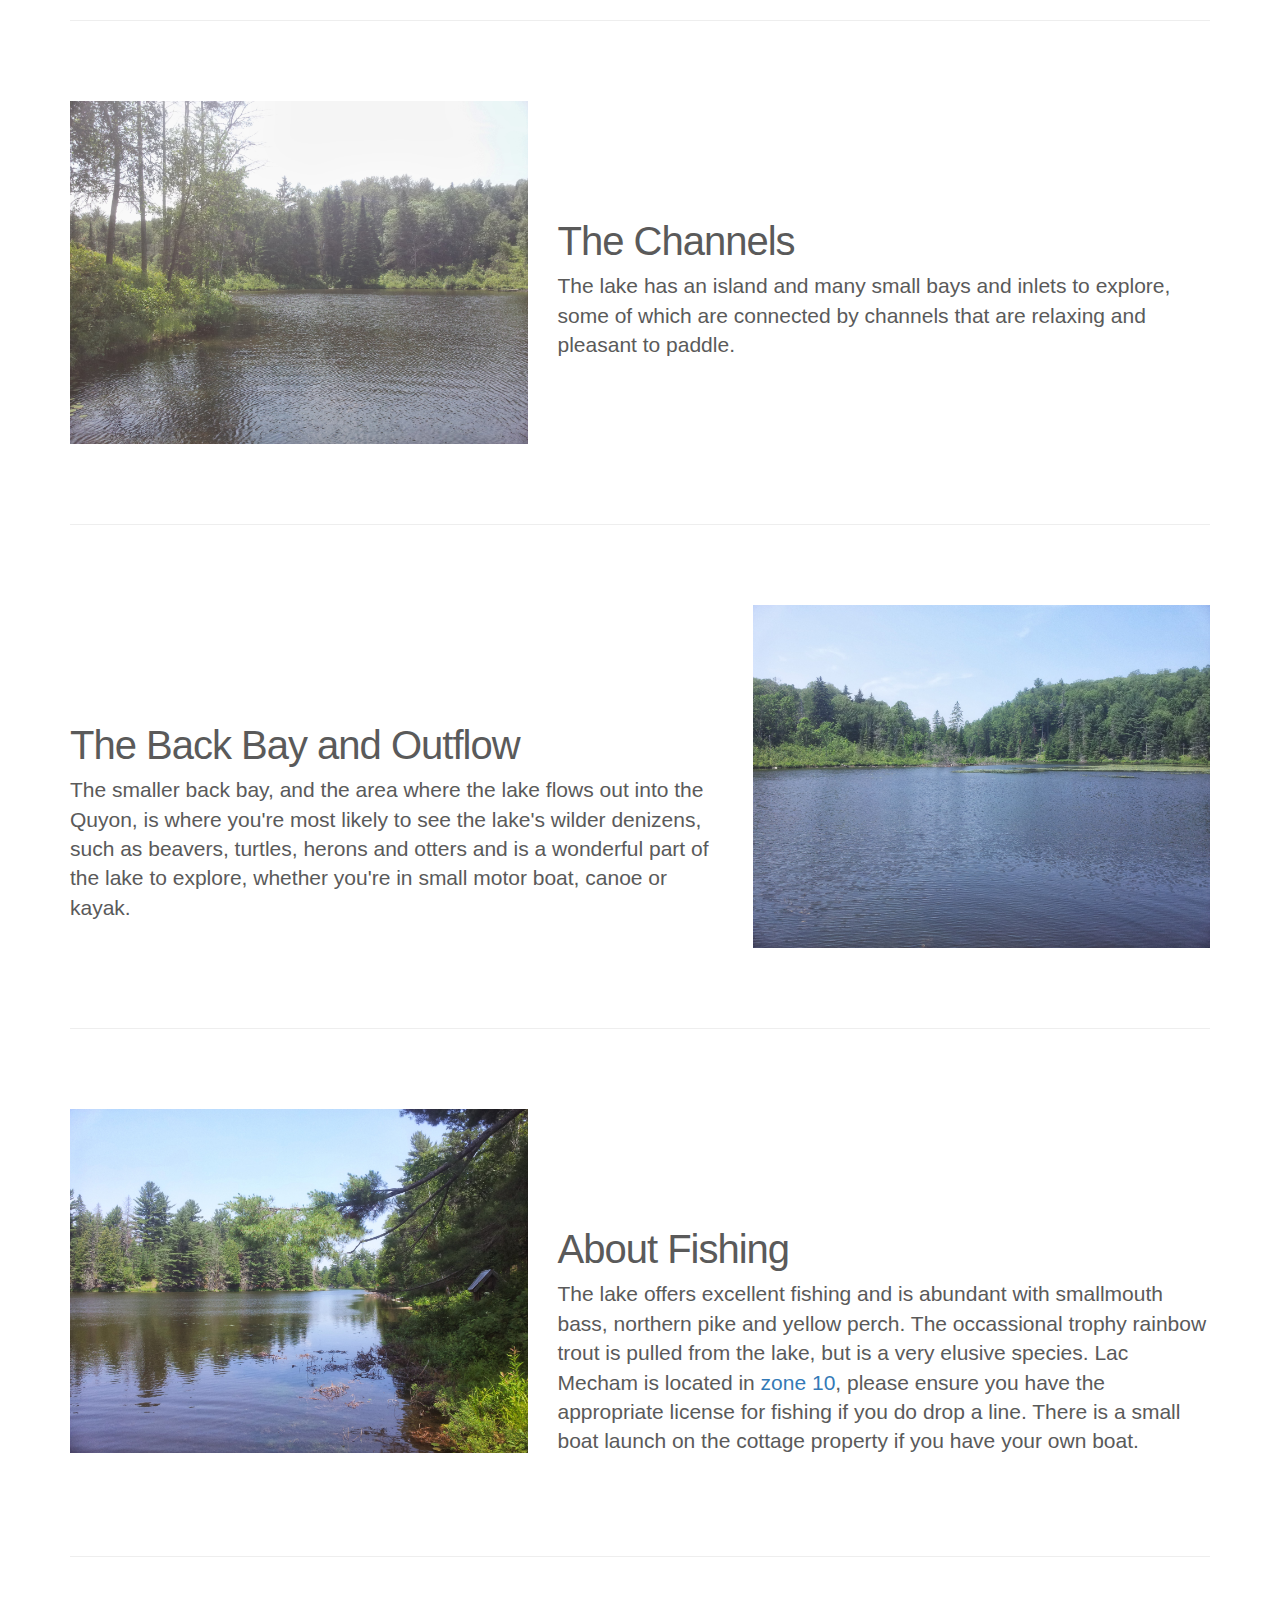
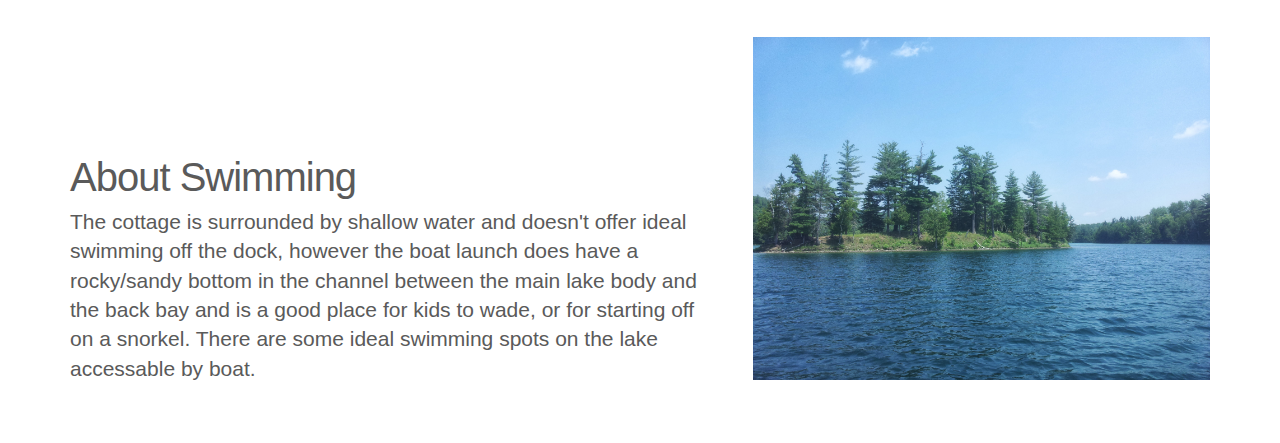
<file: about-lac_mecham.html>
<!DOCTYPE html>
<html lang="en">
  <head>
    <meta charset="utf-8">
    <meta http-equiv="X-UA-Compatible" content="IE=edge">
    <meta name="viewport" content="width=device-width, initial-scale=1">
    <meta name="description" content="">
    <meta name="author" content="">

    <title>Pine Bluff Retreat</title>

    <link href="css/bootstrap.css" rel="stylesheet">
    <link href="css/carousel.css" rel="stylesheet">
    <link rel="stylesheet" href="jquery-ui-smoothness/jquery-ui.min.css">
    <script src="https://ajax.googleapis.com/ajax/libs/jquery/1.11.2/jquery.min.js"></script>
    <script src="js/external/jquery/jquery.js"></script>
    <script src="jquery-ui-smoothness/jquery-ui.min.js"></script>
    <script src="js/bootstrap.min.js"></script>
    <script src="js/docs.min.js"></script>

    <!-- HTML5 shim and Respond.js for IE8 support of HTML5 elements and media queries -->
    <!--[if lt IE 9]>
      <script src="https://oss.maxcdn.com/html5shiv/3.7.2/html5shiv.min.js"></script>
      <script src="https://oss.maxcdn.com/respond/1.4.2/respond.min.js"></script>
    <![endif]-->
    <style>
    nav.navbar.navbar-inverse.navbar-static-top{
      //font-size: 18px;
      //background-color: rgb(0, 165, 0);
      //color: white;
    }
    
    .featurette-heading {
      font-size: 40px;
    }
    
    .form-horizontal {
      font-size: 12px;
      line-height:15px;
    }
    
    .navbar-brand {
      color: white;
      font-size: 24 px;
    }
    
    .select {
      color: black;
    }

    .form-horizontal {
      overflow-x: hidden;
    }
    </style>
  </head>

  <body>
  <div id="whole-page">
  <!-- NAVBAR
  ================================================== -->
  <div class="navbar-wrapper">
    <div class="container" style="color:white;">
      <nav class="navbar navbar-inverse navbar-static-top">
        <div class="container">
          <div class="navbar-header">
            <button type="button" class="navbar-toggle collapsed" data-toggle="collapse" data-target="#navbar" aria-expanded="false" aria-controls="navbar">
              <span class="sr-only">Toggle navigation</span>
              <span class="icon-bar"></span>
              <span class="icon-bar"></span>
              <span class="icon-bar"></span>
            </button>
            <a class="navbar-brand" style="color:white;" href="index.html">Welcome to Pine Bluff Retreat</a>
          </div>
          <div id="navbar" class="navbar-collapse collapse" >
            <ul class="nav navbar-nav">
              <li class="dropdown">
                <a href="#" class="dropdown-toggle" data-toggle="dropdown" role="button" aria-expanded="false" style="color:white;">Cottage Information<span class="caret"></span></a>
                <ul class="dropdown-menu" role="menu">
                  <li class="dropdown-header">About the Cottage</li>
                  <li><a href="about-interior.html">Interior</a></li>
                  <li><a href="about-exterior.html">Exterior</a></li>
                  <!--<li><a href="directions.html">Address & Directions</a></li>-->
                  <li class="divider"></li>
                  <li class="dropdown-header">About Lac Mecham and Area</li>
                  <li><a href="about-lac_mecham.html">Lac Mecham</a></li>
                  <!--
                  <li><a href="amenities.html">Local Amenities and Attractions</a></li>
                  <li class="divider"></li>
                  <li class="dropdown-header">More</li>
                  <li><a href="#">Frequently Asked Questions</a></li>
                  <li><a href="#">Check-in and Check-out Policy</a></li>
                  <li><a href="#">Clean Checklist</a></li>
                  -->
                </ul>
              </li>
<!--                <li><a href="#about" id="tellafriend_link" onclick="tellAFriend();"){>Tell a Friend!</a></li>
              <li><a href="#about">Tell Us About Your Stay</a></li>-->
              <li><a href="#contact" onclick="displayContactUsForm()" style="color:white;">Contact Us</a></li>
              <li><a href="#calendar" onclick="displayCalendar()" style="color:white;">Check Rates & Availability</a></li>
              <li><a href="#reservation" onclick="displayReservationForm()"  style="color:white;">Request a Reservation</a></li>
              <li><a href="#" onclick="displayLanguageMsg()"  style="color:white;">Francais</a></li>
            </ul>
          </div>
        </div>
      </nav>
    </div>
  </div>
<!-- // Navbar -->

<!--=============================================== PAGE SPECIFIC CONTENT =============================================-->

    <!-- Marketing messaging and featurettes
    ================================================== -->
    <!-- Wrap the rest of the page in another container to center all the content. -->

    <div class="container marketing">

      <hr class="featurette-divider">
      
      <!-- START THE FEATURETTES -->
      <div class="row featurette">
        <div class="col-md-7">
          <h2 class="featurette-heading">Less than 90 minutes from downtown Ottawa.</h2>
          <p class="lead">Lac Mecham is nestled in the Gatineau hills northeast of the Gatineau park boundary near Ladysmith, Quebec.</p>
        </div>
        <div class="col-md-5">
          <img class="featurette-image img-responsive" src="img/map_area.png" alt="Generic placeholder image">
        </div>
      </div>

      <hr class="featurette-divider">

      <div class="row featurette">
        <div class="col-md-5">
          <img class="featurette-image img-responsive" src="img/map_mecham2.png" alt="Generic placeholder image">
        </div>
        <div class="col-md-7">
          <h2 class="featurette-heading">About Lac Mecham</h2>
          <p class="lead">Lac Mecham is approximately 165 acres and forms part of the head waters of the Quyon River. The lake is a spring-fed lake
          and is also fed from a small lake in the hills that is the start of the Quyon River. </p>
        </div>
      </div>

      <hr class="featurette-divider">

      <div class="row featurette">
        <div class="col-md-7">
          <h2 class="featurette-heading">The Main Lake Body</h2>
          <p class="lead">Although the main lake body is large enough for boating activities such as water skiing, it's small enough that most boats you'll see on the lake are smaller boats such as pontoon boats, kayaks, canoes and fishing boats. A small shallow outcropping nests a family of loons only a short distance from the cottage.</p>
        </div>
        <div class="col-md-5">
          <img class="featurette-image img-responsive" src="img/main_lake.jpg" alt="Generic placeholder image">
        </div>
      </div>

      <hr class="featurette-divider">
      
      <div class="row featurette">
        <div class="col-md-5">
          <img class="featurette-image img-responsive" src="img/channel_view3.jpg" alt="Generic placeholder image">
        </div>
        <div class="col-md-7">
          <h2 class="featurette-heading">The Channels</h2>
          <p class="lead">The lake has an island and many small bays and inlets to explore, some of which are connected by channels that are relaxing and pleasant to paddle.</p>
        </div>
      </div>
      <hr class="featurette-divider">

      <div class="row featurette">
        <div class="col-md-7">
          <h2 class="featurette-heading">The Back Bay and Outflow</h2>
          <p class="lead">The smaller back bay, and the area where the lake flows out into the Quyon, is where you're most likely to see the lake's wilder denizens, such as beavers, turtles, herons and otters and is a wonderful part of the lake to explore, whether you're in small motor boat, canoe or kayak.</p>
        </div>
        <div class="col-md-5">
          <img class="featurette-image img-responsive" src="img/outflow.jpg" alt="Generic placeholder image">
        </div>
      </div>

      <hr class="featurette-divider">
      
      <div class="row featurette">
        <div class="col-md-5">
          <img class="featurette-image img-responsive" src="img/channel_view2.jpg" alt="Generic placeholder image">
        </div>
        <div class="col-md-7">
          <h2 class="featurette-heading">About Fishing</h2>
          <p class="lead">The lake offers excellent fishing and is abundant with smallmouth bass, northern pike and yellow perch. The occassional trophy rainbow trout is pulled from the lake, but is a very elusive species. Lac Mecham is located in <a href="http://peche.faune.gouv.qc.ca/#saison=14+zone=10+espece=null+endroit=null">zone 10</a>, please ensure you have the appropriate license for fishing if you do drop a line. There is a small boat launch on the cottage property if you have your own boat.</p>
        </div>
      </div>
      
      <hr class="featurette-divider">

      <div class="row featurette">
        <div class="col-md-7">
          <h2 class="featurette-heading">About Swimming</h2>
          <p class="lead">The cottage is surrounded by shallow water and doesn't offer ideal swimming off the dock, however the boat launch does have a rocky/sandy bottom in the channel between the main lake body and the back bay and is a good place for kids to wade, or for starting off on a snorkel. There are some ideal swimming spots on the lake accessable by boat.</p>
        </div>
        <div class="col-md-5">
          <img class="featurette-image img-responsive" src="img/island.jpg" alt="Generic placeholder image">
        </div>
      </div>

      <!-- /END THE FEATURETTES -->
<!--=============================================== PAGE SPECIFIC CONTENT =============================================-->
    
    <!--
    <div class="col-sm-12" id="amenities" style="top:150px">
      Local Amenities
      
      GROCERIES:  The Giant Tiger in Shawville offers a surprising amount of groceries at very good prices. There is also a grocery store in Shawville. The Bretzlaff store in Ladysmith also offers basic grocery needs.

      ALCOHOL:  There is a SAQ on Hwy 148 in Shawville and beer and wine are available at the Bretzlaff store in Ladysmith.  Remember that the consumption of alcohol while operating a boat is strictly prohibited by law.

      FISHING:  Please remember that if you plan to fish in the lake, you will require a Quebec fishing license.  One license is adequate per family.  Licenses are available at the store in Ladysmith.  You can also purchase live worms there as well as all kinds of tackle. The fine for fishing without a license is considerable.

      RESTAURANTS:  There is a restaurant in Ladysmith located in the Ladysmith Hotel.  They provide good family fare and excellent breakfasts. They also have probably the best club sandwiches and chicken wings anywhere!  Shawville offers some restaurants, pizza, Chinese food, etc.
    </div>
    -->
      
    <form class="form-horizontal" style="overflow-x:hidden" id="calendar">
      <div class="form-group">
        <div class="col-sm-12"><span style="font-weight:bold">Please note the following:</span>
          <li>A 10% discount is offered for stays of two weeks or more, or 20% for four weeks or more.
          <li>We only accept advance bookings for stays of one week or longer. Shorter duration stays may be accepted starting in mid-June.
          <li>The availabilty and rates displayed in this calendar are subject to change.
          <p>
          <iframe src="https://www.google.com/calendar/embed?showTitle=0&amp;showPrint=0&amp;showTabs=0&amp;showCalendars=0&amp;showTz=0&amp;height=600&amp;wkst=1&amp;bgcolor=%23FFFFFF&amp;src=ifihrg5d4idfr2rfo1gg3d4les%40group.calendar.google.com&amp;color=%230F4B38&amp;ctz=America%2FToronto" style=" border-width:0 " width="800" height="600" frameborder="0" scrolling="no"></iframe>
        </div>
      </div>
    </form>
     
    <form class="form-horizontal" style="overflow-x:hidden" id="contactUs" method="post" action="forms.php">
      <input type="hidden" name="formName" value="Contact Request">
      <div class="form-group">
        <label for="firstName" class="col-sm-4 control-label">First Name</label>
        <div class="col-sm-8">
          <input id="firstName" name="first" class="form-control" type="text" placeholder="First name" />                  
        </div>
      </div>
      <div class="form-group">
        <label for="lastName" class="col-sm-4 control-label">Last Name</label>
        <div class="col-sm-8">
          <input id="lastName" name="last" class="form-control" type="text" placeholder="Last name" />                  
        </div>
      </div>
      <div class="form-group">
        <label for="phone" class="col-sm-4 control-label">Phone</label>
        <div class="col-sm-8">
          <input id="phone" name="phone" class="form-control" type="tel" placeholder="Phone number" />                  
        </div>
      </div>
      <div class="form-group">
        <label for="email" class="col-sm-4 control-label">Email</label>
        <div class="col-sm-8">
          <input id="email" name="email" class="form-control" type="text" placeholder="Email" />                  
        </div>
      </div>
      <div class="form-group">
        <label for="misc" class="col-sm-4 control-label">Comments</label>
        <div class="col-sm-8">
          <textarea id="misc" name="comments" class="form-control" rows="5" columns="20" placeholder="Questions or Comments" >
          </textarea>
        </div>
      </div>
      <div class="form-group">
        <label for="misc" class="col-sm-4 control-label"></label>
        <div class="col-sm-8">
          <input type="submit" form="contactUs" value="Submit" onclick="submitForm('contactUs')">
        </div>
      </div>
    </form>
    
    <form class="form-horizontal" style="overflow-x:hidden" id="reservationForm" method="post" action="forms.php">
      <input type="hidden" name="formName" value="Reservation Request">
      <div class="form-group">
        <label for="fromDate" class="col-sm-4 control-label">From</label>
        <div class="col-sm-8">
          <input id="fromDate" name="startDate" class="form-control" type="date" placeholder="Select date of arrival" data-date-start-date="7/1/2015"/>
        </div>
      </div>
      <div class="form-group">
        <label for="toDate" class="col-sm-4 control-label">To</label>
        <div class="col-sm-8">
          <input id="toDate" name="endDate" class="form-control" type="date" placeholder="Select date of departure" onchange="calculateDuration()"/>                  
        </div>
      </div>
      <div class="form-group">
        <label for="duration" class="col-sm-4 control-label">Duration</label>
        <div class="col-sm-8">
          <input id="duration" name="duration" class="form-control" type="text" disabled placeholder="Please enter valid start and end dates" />                  
        </div>
      </div>
      <div class="form-group">
        <label for="firstName" class="col-sm-4 control-label">First Name</label>
        <div class="col-sm-8">
          <input id="firstName" name="first" class="form-control" type="text" placeholder="First name" />                  
        </div>
      </div>
      <div class="form-group">
        <label for="lastName" class="col-sm-4 control-label">Last Name</label>
        <div class="col-sm-8">
          <input id="lastName" name="last" class="form-control" type="text" placeholder="Last name" />                  
        </div>
      </div>
      <div class="form-group">
        <label for="phone" class="col-sm-4 control-label">Phone</label>
        <div class="col-sm-8">
          <input id="phone" name="phone" class="form-control" type="phone" placeholder="Phone number" />                  
        </div>
      </div>
      <div class="form-group">
        <label for="email" class="col-sm-4 control-label">Email</label>
        <div class="col-sm-8">
          <input id="email" name="email" class="form-control" type="text" placeholder="Email" />                  
        </div>
      </div>
      <div class="form-group">
        <label for="guestNumber" class="col-sm-4 control-label">Guest Number</label>
        <div class="col-sm-8">
          <select class="form-control" name="guests">
            <option>1
            <option>2
            <option>3
            <option selected>4
            <option>5
            <option>6
            <option>7+
          </select>               
        </div>
      </div>
      <div class="form-group">
        <label for="petNumber" class="col-sm-4 control-label">Pets</label>
        <div class="col-sm-8">
          <select class="form-control" name="pets">
            <option selected>0
            <option>1
            <option>2
            <option>3+
          </select>  
        </div>
      </div>
      <div class="form-group">
        <label for="misc" class="col-sm-4 control-label">Comments</label>
        <div class="col-sm-8">
          <textarea id="misc" name="comments" class="form-control" rows="5" columns="20"></textarea>
        </div>
      </div>
      <div class="form-group">
        <label for="misc" class="col-sm-4 control-label"></label>
        <div class="col-sm-8">
          <input type="submit" form="reservationForm" value="Submit" onclick="submitForm('reservationForm')">
        </div>
      </div>
    </form>
    
    <div id="alerts">
    <div>
    
    <div id="languageMsg">
      Ce site est en train d'�tre traduit en fran�ais et devrait �tre achev� dans les prochains jours. Se il vous pla�t revenir bient�t.
    </div>
    
    <!-- FOOTER -->
    <footer id="footer">
      <p class="pull-right"><a href="#">Back to top</a></p>
      <!--<p>&copy; 2014 Company, Inc. &middot; <a href="#">Privacy</a> &middot; <a href="#">Terms</a></p>-->
    </footer>
    </div>

    <!-- Bootstrap core JavaScript
    ================================================== -->
    <!-- Placed at the end of the document so the pages load faster -->
    <script>
    
      function displayAlert(msg) {
        $("#alerts").html(msg);
        $("#alerts").dialog ({ width: 500, title: "Message" });
      }
      function getBottomOfElement(element) {
        return $(element).offset().top + $(element).height();
      }
      function toggleDiv(div) {
        $("#"+div).toggle();
      }
      function showDirections() {
        $("#myCarousel").hide();
        $("#marketingCover").hide();
        $("#directions").show();
      }
      function submitForm(formId) {
        event.preventDefault(); 
        var form = $("#"+formId);
        var formData = $(form).serialize();
        $.ajax({
          type: 'POST',
          url: 'forms.php',
          data: formData
        })
        .done(function(response) {
          $("#"+formId).dialog("close");
          displayAlert("Thank you for contacting us, we'll be in touch with you shortly!");
        })
        .fail(function() {
          displayAlert("Oops, there seems to have been a problem sending your message. Please try again later, or email barry-pb@nesbit.net.");
        })
      }
      function displayAmenities() {
        $("#amenities").dialog({ width: 400, title: "Local Amenities" });
      }
      function parseDate(str) {
          var mdy = str.split('-');
          return new Date(mdy[0], mdy[1]-1, mdy[2]);
      }
      function daydiff(first, second) {
          return (second-first)/(1000*60*60*24);
      }
      function displayCalendar() {
        $("#calendar").dialog({width: 850, title: "Rates and Availability"});
      };
      function displayContactUsForm() {
        $("#contactUs").dialog({
          width: 400,
          title: "Contact Us"
        });
      };
      function calculateDuration() {
        diff = daydiff(parseDate($('#fromDate').val()), parseDate($('#toDate').val()));
        $("#duration").val(diff + " days");
      }
      function displayReservationForm() {
      /*
        $( "#startDate" ).datepicker( {
          defaultDate: "+1w",
          changeMonth: true,
          numberOfMonths: 1,
          onClose: function( selectedDate ) {
            $( "#endDate" ).datepicker( "option", "minDate", selectedDate );
          }
        });
        $( "#endDate" ).datepicker({
          defaultDate: "+1w",
          changeMonth: true,
          numberOfMonths: 1,
          onClose: function( selectedDate ) {
            $( "#startDate" ).datepicker( "option", "maxDate", selectedDate );
          }
        });
        $("#requestReservationSubmit").button();
      */
        $("#reservationForm").dialog({
          width: 500,
          title: "Request a Reservation"
        });
      };
      function displayLanguageMsg() {
        $("#languageMsg").dialog({width: 400, title: "Site fran�ais � venir bient�t."});
      };

      $(function() { 
      //  $("#myCarousel").hide();
      //  $("#marketingCover").hide();
        $("#calendar").hide();
        $("#reservationForm").hide();
        $("#contactUs").hide();
        $("#languageMsg").hide();
        $("#alerts").hide();
      });
    </script>
  </body>
</html>
</file>
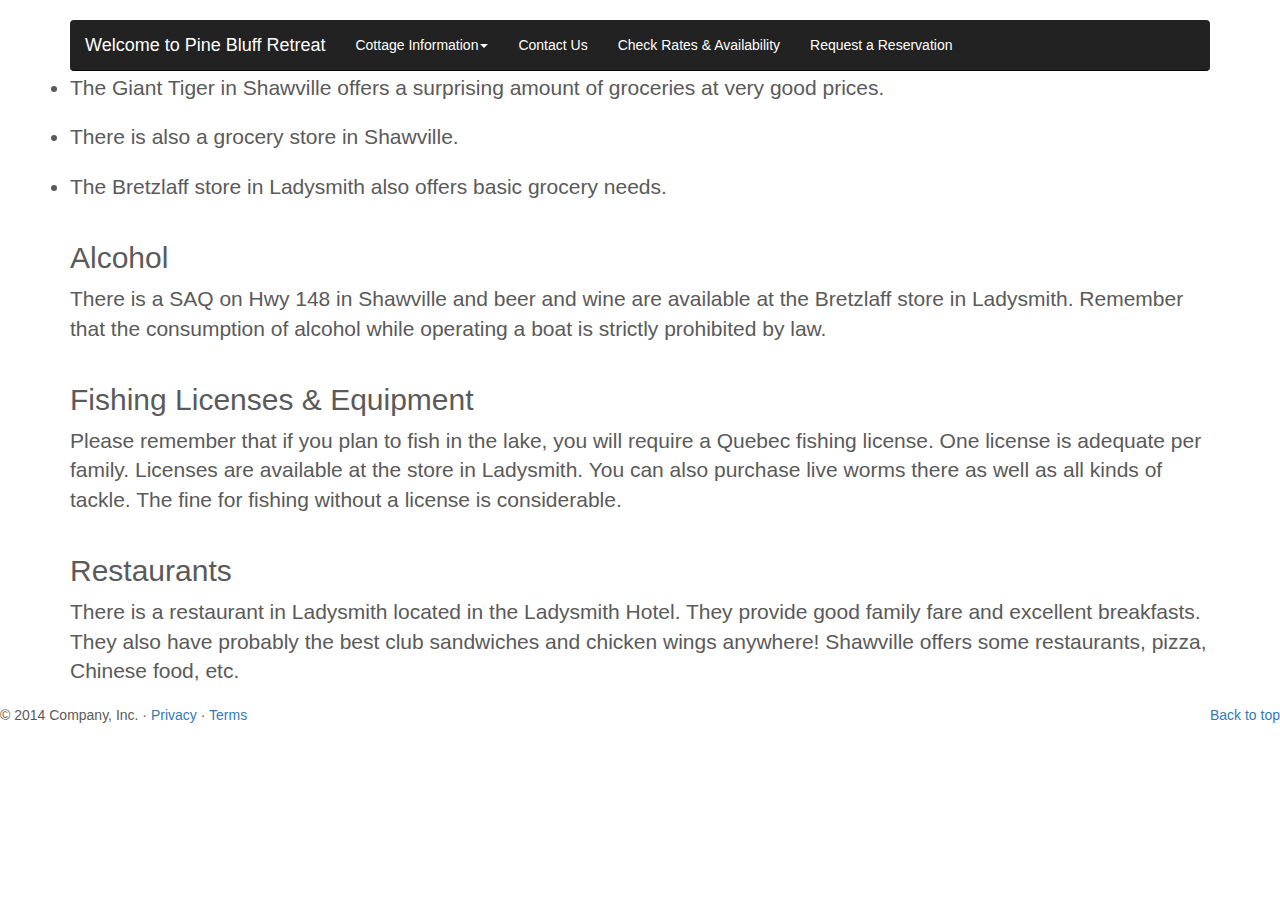
<file: amenities.html>
<!DOCTYPE html>
<html lang="en">
  <head>
    <meta charset="utf-8">
    <meta http-equiv="X-UA-Compatible" content="IE=edge">
    <meta name="viewport" content="width=device-width, initial-scale=1">
    <meta name="description" content="">
    <meta name="author" content="">

    <title>Pine Bluff Retreat</title>

    <link href="css/bootstrap.css" rel="stylesheet">
    <link href="css/carousel.css" rel="stylesheet">
    <link rel="stylesheet" href="jquery-ui-smoothness/jquery-ui.min.css">
    <script src="https://ajax.googleapis.com/ajax/libs/jquery/1.11.2/jquery.min.js"></script>
    <script src="js/external/jquery/jquery.js"></script>
    <script src="jquery-ui-smoothness/jquery-ui.min.js"></script>
    <script src="js/bootstrap.min.js"></script>
    <script src="js/docs.min.js"></script>

    <!-- HTML5 shim and Respond.js for IE8 support of HTML5 elements and media queries -->
    <!--[if lt IE 9]>
      <script src="https://oss.maxcdn.com/html5shiv/3.7.2/html5shiv.min.js"></script>
      <script src="https://oss.maxcdn.com/respond/1.4.2/respond.min.js"></script>
    <![endif]-->
    <style>
    
    nav.navbar.navbar-inverse.navbar-static-top{
      //font-size: 18px;
      //background-color: rgb(0, 165, 0);
      //color: white;
    }
    
    .featurette-heading {
      font-size: 40px;
    }
    
    .form-horizontal {
      font-size: 12px;
      line-height:15px;
    }
    
    .navbar-brand {
      color: white;
      font-size: 24 px;
    }
    
    .select {
      color: black;
    }

    .form-horizontal {
      overflow-x: hidden;
    }
    </style>

    
  </head>

  <body>
  <div id="whole-page">
  <!-- NAVBAR
  ================================================== -->
  <div class="navbar-wrapper">
    <div class="container" style="color:white;">
      <nav class="navbar navbar-inverse navbar-static-top">
        <div class="container">
          <div class="navbar-header">
            <button type="button" class="navbar-toggle collapsed" data-toggle="collapse" data-target="#navbar" aria-expanded="false" aria-controls="navbar">
              <span class="sr-only">Toggle navigation</span>
              <span class="icon-bar"></span>
              <span class="icon-bar"></span>
              <span class="icon-bar"></span>
            </button>
            <a class="navbar-brand" style="color:white;" href="index.html">Welcome to Pine Bluff Retreat</a>
          </div>
          <div id="navbar" class="navbar-collapse collapse" >
            <ul class="nav navbar-nav">
              <li class="dropdown">
                <a href="#" class="dropdown-toggle" data-toggle="dropdown" role="button" aria-expanded="false" style="color:white;">Cottage Information<span class="caret"></span></a>
                <ul class="dropdown-menu" role="menu">
                  <li class="dropdown-header">About the Cottage</li>
                  <li><a href="about-interior.html">Interior</a></li>
                  <li><a href="about-exterior.html">Exterior</a></li>
                  <li><a href="directions.html">Address & Directions</a></li>
                  <li class="divider"></li>
                  <li class="dropdown-header">About Lac Mecham and Area</li>
                  <li><a href="about-lac_mecham.html">Lac Mecham</a></li>
                  <li><a href="amenities.html">Local Amenities and Attractions</a></li>
                  <li class="divider"></li>
                  <li class="dropdown-header">More</li>
                  <li><a href="#">Frequently Asked Questions</a></li>
                  <li><a href="#">Check-in and Check-out Policy</a></li>
                  <li><a href="#">Clean Checklist</a></li>
                </ul>
              </li>
<!--                <li><a href="#about" id="tellafriend_link" onclick="tellAFriend();"){>Tell a Friend!</a></li>
              <li><a href="#about">Tell Us About Your Stay</a></li>-->
              <li><a href="#contact" onclick="displayContactUsForm()" style="color:white;">Contact Us</a></li>
              <li><a href="#contact" onclick="displayCalendar()" style="color:white;">Check Rates & Availability</a></li>
              <li><a href="#contact" onclick="displayReservationForm()"  style="color:white;">Request a Reservation</a></li>
            </ul>
          </div>
        </div>
      </nav>
    </div>
  </div>
<!-- // Navbar -->

    <!-- Marketing messaging and featurettes
    ================================================== -->
    <!-- Wrap the rest of the page in another container to center all the content. -->

    <div class="container">
      <!--<hr class="featurette-divider">-->   
      <!-- START THE FEATURETTES - Cover-->
      <div class="row">
        <div class="col-md-12">
          <h2>Groceries</h2>
          <p class="lead">
            <li class="lead">The Giant Tiger in Shawville offers a surprising amount of groceries at very good prices.
            <li class="lead">There is also a grocery store in Shawville.
            <li class="lead">The Bretzlaff store in Ladysmith also offers basic grocery needs.
          </p>
        </div>
        <div class="col-md-12">
          <h2>Alcohol</h2>
          <p class="lead">There is a SAQ on Hwy 148 in Shawville and beer and wine are available at the Bretzlaff store in Ladysmith.  Remember that the consumption of alcohol while operating a boat is strictly prohibited by law.</p>
        </div>
        <div class="col-md-12">
          <h2>Fishing Licenses & Equipment</h2>
          <p class="lead">Please remember that if you plan to fish in the lake, you will require a Quebec fishing license.  One license is adequate per family.  Licenses are available at the store in Ladysmith.  You can also purchase live worms there as well as all kinds of tackle. The fine for fishing without a license is considerable.</p>
        </div>
        <div class="col-md-12">
          <h2>Restaurants</h2>
          <p class="lead">There is a restaurant in Ladysmith located in the Ladysmith Hotel.  They provide good family fare and excellent breakfasts. They also have probably the best club sandwiches and chicken wings anywhere!  Shawville offers some restaurants, pizza, Chinese food, etc.</p>
        </div>
      </div>
    <!-- /END THE FEATURETTES - Cover -->
    </div>
    
    <form class="form-horizontal" style="overflow-x:hidden" id="calendar">
      <div class="form-group">
        <div class="col-sm-12"><span style="font-weight:bold">Please note the following:</span>
          <li>A 10% discount is offered for stays of two weeks or more, or 20% for four weeks or more.
          <li>We only accept advance bookings for stays of one week or longer. Shorter duration stays may be accepted starting in mid-June.
          <li>The availabilty and rates displayed in this calendar are subject to change.
          <p>
          <iframe src="https://www.google.com/calendar/embed?showTitle=0&amp;showPrint=0&amp;showTabs=0&amp;showCalendars=0&amp;showTz=0&amp;height=600&amp;wkst=1&amp;bgcolor=%23FFFFFF&amp;src=ifihrg5d4idfr2rfo1gg3d4les%40group.calendar.google.com&amp;color=%230F4B38&amp;ctz=America%2FToronto" style=" border-width:0 " width="800" height="600" frameborder="0" scrolling="no"></iframe>
        </div>
      </div>
    </form>
     
    <form class="form-horizontal" style="overflow-x:hidden" id="contactUs">
      <div class="form-group">
        <label for="firstName" class="col-sm-4 control-label">First Name</label>
        <div class="col-sm-8">
          <input id="firstName" class="form-control" type="text" placeholder="First name" />                  
        </div>
      </div>
      <div class="form-group">
        <label for="lastName" class="col-sm-4 control-label">Last Name</label>
        <div class="col-sm-8">
          <input id="lastName" class="form-control" type="text" placeholder="Last name" />                  
        </div>
      </div>
      <div class="form-group">
        <label for="phone" class="col-sm-4 control-label">Phone</label>
        <div class="col-sm-8">
          <input id="phone" class="form-control" type="tel" placeholder="Phone number" />                  
        </div>
      </div>
      <div class="form-group">
        <label for="email" class="col-sm-4 control-label">Email</label>
        <div class="col-sm-8">
          <input id="email" class="form-control" type="text" placeholder="Email" />                  
        </div>
      </div>
      <div class="form-group">
        <label for="misc" class="col-sm-4 control-label">Comments</label>
        <div class="col-sm-8">
          <textarea id="misc" class="form-control" rows="5" columns="20" placeholder="Questions or Comments" >
          </textarea>
        </div>
      </div>
    </form>
     
    <form class="form-horizontal" style="overflow-x:hidden" id="reservationForm">
      <div class="form-group">
        <label for="fromDate" class="col-sm-4 control-label">From</label>
        <div class="col-sm-8">
          <input id="fromDate" class="form-control" type="date" placeholder="Select date of arrival" data-date-start-date="7/1/2015"/>
        </div>
      </div>
      <div class="form-group">
        <label for="toDate" class="col-sm-4 control-label">To</label>
        <div class="col-sm-8">
          <input id="toDate" class="form-control" type="date" placeholder="Select date of departure" onchange="calculateDuration()"/>                  
        </div>
      </div>
      <div class="form-group">
        <label for="duration" class="col-sm-4 control-label">Duration</label>
        <div class="col-sm-8">
          <input id="duration" class="form-control" type="text" disabled placeholder="Please enter valid start and end dates" />                  
        </div>
      </div>
      <div class="form-group">
        <label for="firstName" class="col-sm-4 control-label">First Name</label>
        <div class="col-sm-8">
          <input id="firstName" class="form-control" type="text" placeholder="First name" />                  
        </div>
      </div>
      <div class="form-group">
        <label for="lastName" class="col-sm-4 control-label">Last Name</label>
        <div class="col-sm-8">
          <input id="lastName" class="form-control" type="text" placeholder="Last name" />                  
        </div>
      </div>
      <div class="form-group">
        <label for="phone" class="col-sm-4 control-label">Phone</label>
        <div class="col-sm-8">
          <input id="phone" class="form-control" type="phone" placeholder="Phone number" />                  
        </div>
      </div>
      <div class="form-group">
        <label for="email" class="col-sm-4 control-label">Email</label>
        <div class="col-sm-8">
          <input id="email" class="form-control" type="text" placeholder="Email" />                  
        </div>
      </div>
      <div class="form-group">
        <label for="guestNumber" class="col-sm-4 control-label">Guest Number</label>
        <div class="col-sm-8">
          <select class="form-control">
            <option>1
            <option>2
            <option>3
            <option selected>4
            <option>5
            <option>6
            <option>7+
          </select>               
        </div>
      </div>
      <div class="form-group">
        <label for="petNumber" class="col-sm-4 control-label">Pets</label>
        <div class="col-sm-8">
          <select class="form-control">
            <option selected>0
            <option>1
            <option>2
            <option>3+
          </select>  
        </div>
      </div>
      <div class="form-group">
        <label for="misc" class="col-sm-4 control-label">Comments</label>
        <div class="col-sm-8">
          <textarea id="misc" class="form-control" rows="5" columns="20"></textarea>
        </div>
      </div>
    </form>
      
    <!-- FOOTER -->
    <footer id="footer">
      <p class="pull-right"><a href="#">Back to top</a></p>
      <p>&copy; 2014 Company, Inc. &middot; <a href="#">Privacy</a> &middot; <a href="#">Terms</a></p>
    </footer>
    </div>

    <!-- Bootstrap core JavaScript
    ================================================== -->
    <!-- Placed at the end of the document so the pages load faster -->
    <script>
      function getBottomOfElement(element) {
        return $(element).offset().top + $(element).height();
      }
      
      //alert(getBottomOfElement(".navbar-wrapper"));
      
      function toggleDiv(div) {
        $("#"+div).toggle();
      }
      
      function showDirections() {
        $("#myCarousel").hide();
        $("#marketingCover").hide();
        $("#directions").show();
      }
      
      function displayAmenities() {
        $("#amenities").dialog({ width: 400, title: "Local Amenities" });
      }
      
      function parseDate(str) {
          var mdy = str.split('-');
          return new Date(mdy[0], mdy[1]-1, mdy[2]);
      }

      function daydiff(first, second) {
          return (second-first)/(1000*60*60*24);
      }

      function displayCalendar() {
        $("#calendar").dialog({width: 850, title: "Rates and Availability"});
      };
      
      function displayContactUsForm() {
        $("#contactUs").dialog({ width: 400, title: "Contact Us" });
      };
      
      function calculateDuration() {
        diff = daydiff(parseDate($('#fromDate').val()), parseDate($('#toDate').val()));
        $("#duration").val(diff + " days");
      }
      
      function displayReservationForm() {
      /*
        $( "#startDate" ).datepicker( {
          defaultDate: "+1w",
          changeMonth: true,
          numberOfMonths: 1,
          onClose: function( selectedDate ) {
            $( "#endDate" ).datepicker( "option", "minDate", selectedDate );
          }
        });
        $( "#endDate" ).datepicker({
          defaultDate: "+1w",
          changeMonth: true,
          numberOfMonths: 1,
          onClose: function( selectedDate ) {
            $( "#startDate" ).datepicker( "option", "maxDate", selectedDate );
          }
        });
        $("#requestReservationSubmit").button();
      */
        //$("#reservationForm").dialog({ width: 400 });
        $("#reservationForm").dialog({
          width: 500,
          title: "Request a Reservation"
        });
      };

      $(function() { 
      //  $("#myCarousel").hide();
      //  $("#marketingCover").hide();
        $("#calendar").hide();
        $("#reservationForm").hide();
        $("#contactUs").hide();
      });

    </script>
  </body>
</html>
</file>
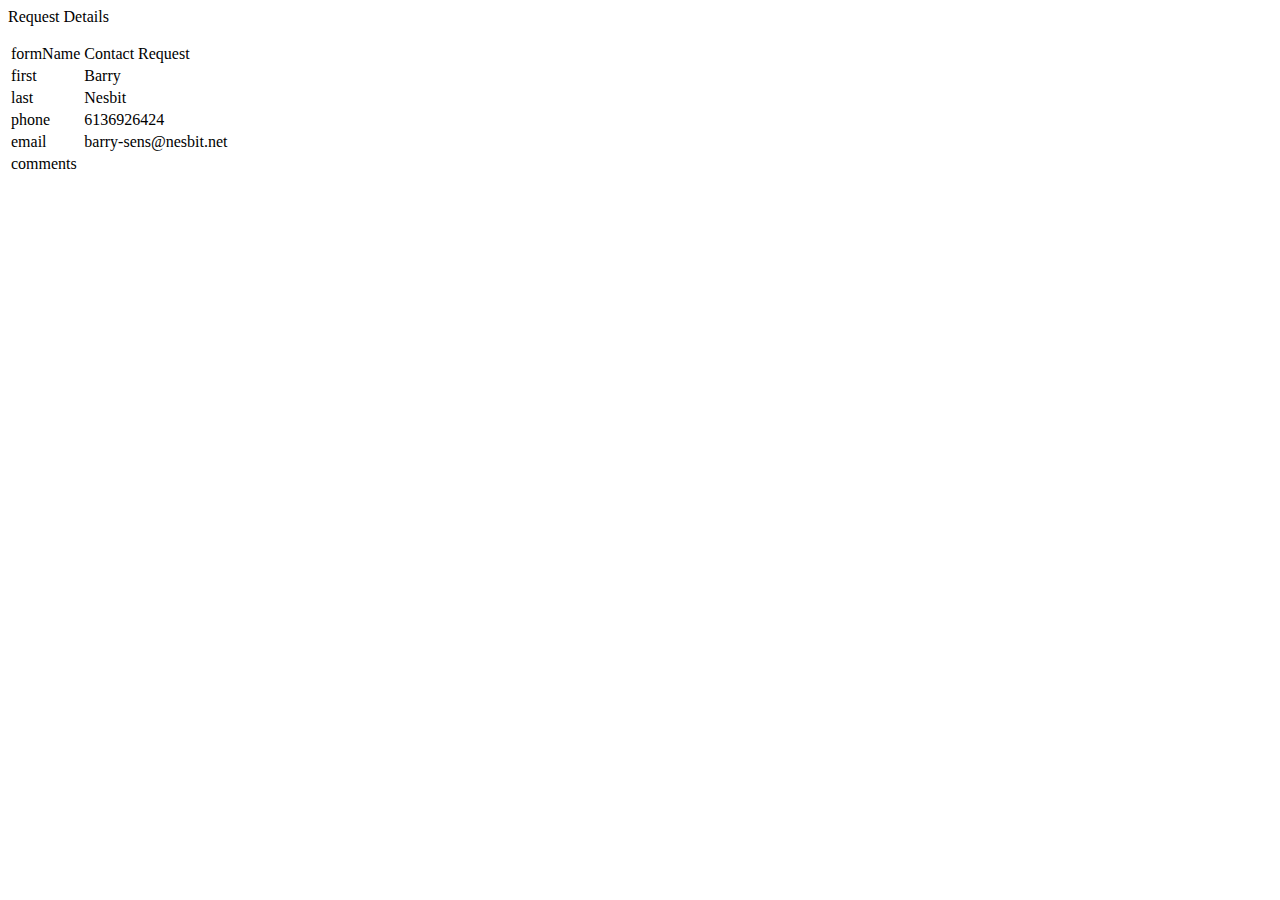
<file: messages/2015-04-27_23-27-40.html>
<html>
<head>
<title>Contact Us</title>
</head>
<body>
<p>Request Details</p>
<table><tr><td>formName</td><td>Contact Request</td></tr><tr><td>first</td><td>Barry</td></tr><tr><td>last</td><td>Nesbit</td></tr><tr><td>phone</td><td>6136926424</td></tr><tr><td>email</td><td>barry-sens@nesbit.net</td></tr><tr><td>comments</td><td>          </td></tr>
</table>
</body>
</html>
</file>
<file: css/carousel.css>
/* GLOBAL STYLES
-------------------------------------------------- */
/* Padding below the footer and lighter body text */

body {
  padding-bottom: 40px;
  color: #5a5a5a;
}


/* CUSTOMIZE THE NAVBAR
-------------------------------------------------- */

/* Special class on .container surrounding .navbar, used for positioning it into place. */
.navbar-wrapper {
  position: absolute;
  top: 0;
  right: 0;
  left: 0;
  z-index: 20;
}

/* Flip around the padding for proper display in narrow viewports */
.navbar-wrapper > .container {
  padding-right: 0;
  padding-left: 0;
}
.navbar-wrapper .navbar {
  padding-right: 15px;
  padding-left: 15px;
}
.navbar-wrapper .navbar .container {
  width: auto;
}


/* CUSTOMIZE THE CAROUSEL
-------------------------------------------------- */

/* Carousel base class */
.carousel {
  height: 500px;
  margin-bottom: 60px;
}
/* Since positioning the image, we need to help out the caption */
.carousel-caption {
  z-index: 10;
}

/* Declare heights because of positioning of img element */
.carousel .item {
  height: 500px;
  background-color: #777;
}
.carousel-inner > .item > img {
  position: absolute;
  top: 0;
  left: 0;
  min-width: 100%;
  height: 500px;
}


/* MARKETING CONTENT
-------------------------------------------------- */

/* Center align the text within the three columns below the carousel */
.marketing .col-lg-4 {
  margin-bottom: 20px;
  text-align: center;
}
.marketing h2 {
  font-weight: normal;
}
.marketing .col-lg-4 p {
  margin-right: 10px;
  margin-left: 10px;
}


/* Featurettes
------------------------- */

.featurette-divider {
  margin: 80px 0; /* Space out the Bootstrap <hr> more */
}

/* Thin out the marketing headings */
.featurette-heading {
  font-weight: 300;
  line-height: 1;
  letter-spacing: -1px;
}


/* RESPONSIVE CSS
-------------------------------------------------- */

@media (min-width: 768px) {
  /* Navbar positioning foo */
  .navbar-wrapper {
    margin-top: 20px;
  }
  .navbar-wrapper .container {
    padding-right: 15px;
    padding-left: 15px;
  }
  .navbar-wrapper .navbar {
    padding-right: 0;
    padding-left: 0;
  }

  /* The navbar becomes detached from the top, so we round the corners */
  .navbar-wrapper .navbar {
    border-radius: 4px;
  }

  /* Bump up size of carousel content */
  .carousel-caption p {
    margin-bottom: 20px;
    font-size: 21px;
    line-height: 1.4;
  }

  .featurette-heading {
    font-size: 50px;
  }
}

@media (min-width: 992px) {
  .featurette-heading {
    margin-top: 120px;
  }
}
</file>
